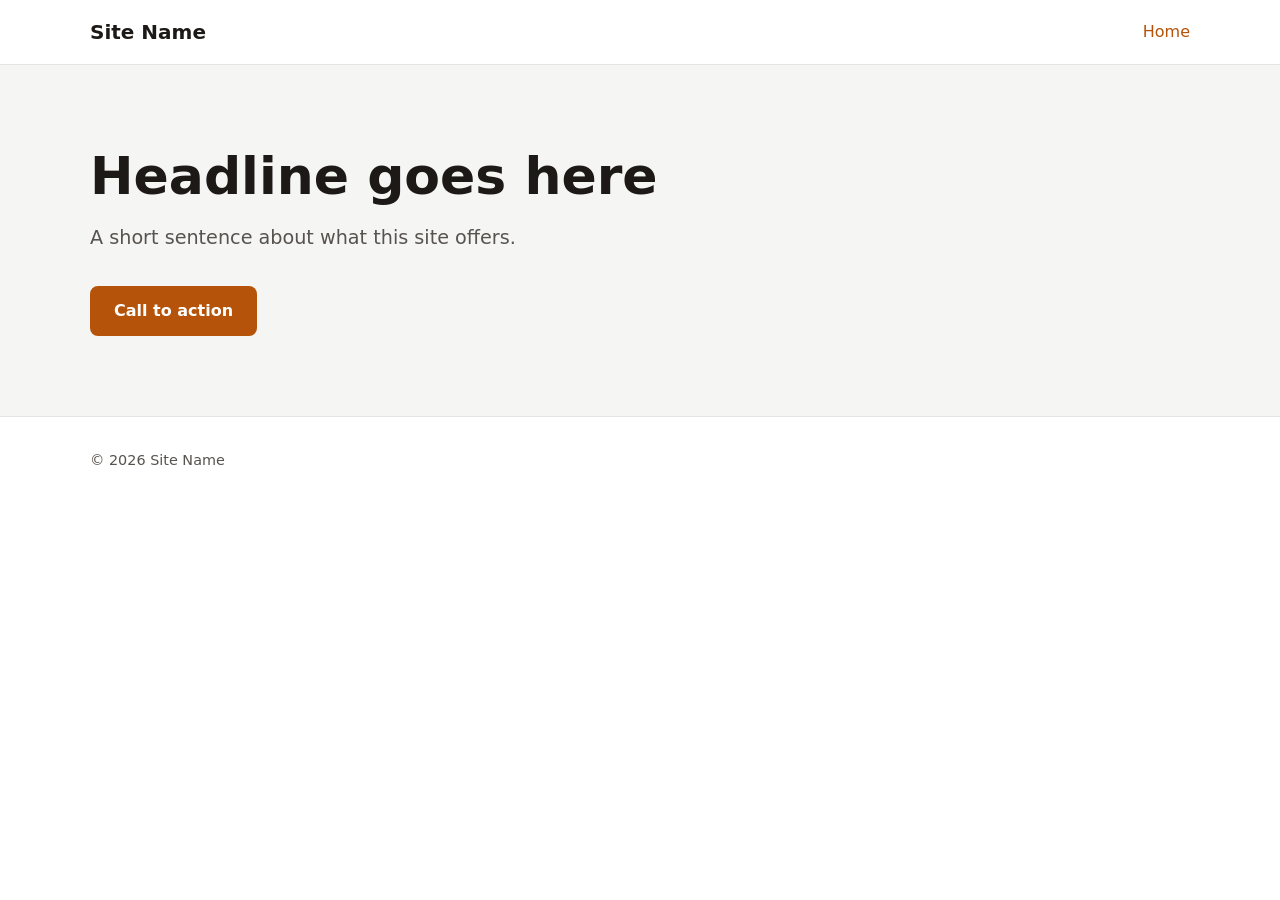
<file: sites/_template/index.html>
<!doctype html>
<html lang="en">
<head>
  <meta charset="utf-8">
  <meta name="viewport" content="width=device-width, initial-scale=1">
  <title>Site Name</title>
  <meta name="description" content="One-sentence description of this site.">
  <link rel="stylesheet" href="css/style.css">
</head>
<body>
  <header class="site-header">
    <div class="container">
      <a class="logo" href="index.html">Site Name</a>
      <button class="nav-toggle" aria-expanded="false" aria-controls="site-nav">Menu</button>
      <nav class="site-nav" id="site-nav">
        <ul>
          <li><a href="index.html" aria-current="page">Home</a></li>
        </ul>
      </nav>
    </div>
  </header>

  <main>
    <section class="hero">
      <div class="container">
        <h1>Headline goes here</h1>
        <p>A short sentence about what this site offers.</p>
        <a class="button" href="#">Call to action</a>
      </div>
    </section>
  </main>

  <footer class="site-footer">
    <div class="container">
      <p>&copy; <span data-year></span> Site Name</p>
    </div>
  </footer>

  <script src="js/main.js"></script>
</body>
</html>
</file>
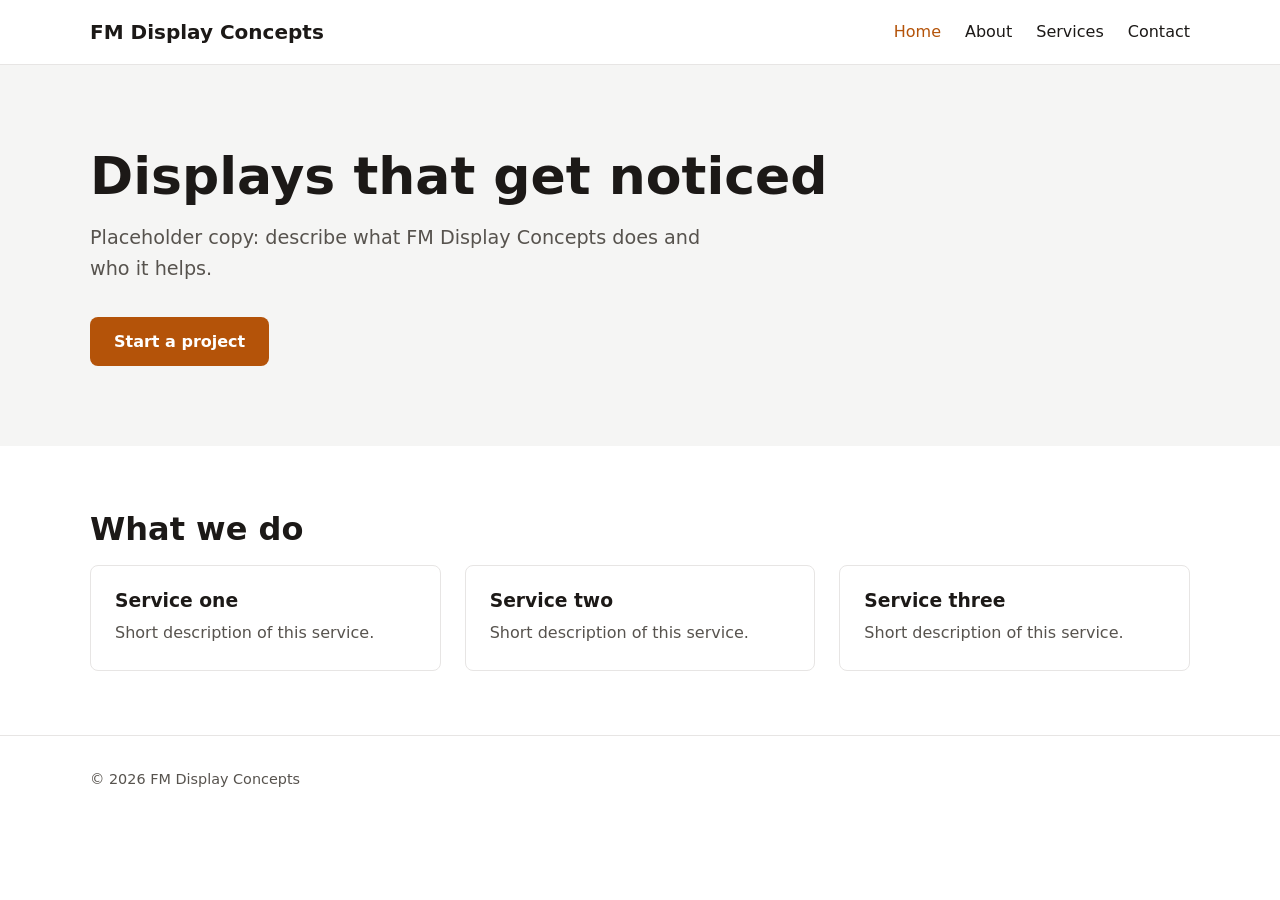
<file: sites/fmdisplayconcepts/index.html>
<!doctype html>
<html lang="en">
<head>
  <meta charset="utf-8">
  <meta name="viewport" content="width=device-width, initial-scale=1">
  <title>FM Display Concepts</title>
  <meta name="description" content="FM Display Concepts designs and builds custom displays.">
  <link rel="stylesheet" href="css/style.css">
</head>
<body>
  <header class="site-header">
    <div class="container">
      <a class="logo" href="index.html">FM Display Concepts</a>
      <button class="nav-toggle" aria-expanded="false" aria-controls="site-nav">Menu</button>
      <nav class="site-nav" id="site-nav">
        <ul>
          <li><a href="index.html" aria-current="page">Home</a></li>
          <li><a href="about.html">About</a></li>
          <li><a href="services.html">Services</a></li>
          <li><a href="contact.html">Contact</a></li>
        </ul>
      </nav>
    </div>
  </header>

  <main>
    <section class="hero">
      <div class="container">
        <h1>Displays that get noticed</h1>
        <p>Placeholder copy: describe what FM Display Concepts does and who it helps.</p>
        <a class="button" href="contact.html">Start a project</a>
      </div>
    </section>

    <section class="section">
      <div class="container">
        <h2>What we do</h2>
        <div class="grid">
          <div class="card">
            <h3>Service one</h3>
            <p>Short description of this service.</p>
          </div>
          <div class="card">
            <h3>Service two</h3>
            <p>Short description of this service.</p>
          </div>
          <div class="card">
            <h3>Service three</h3>
            <p>Short description of this service.</p>
          </div>
        </div>
      </div>
    </section>
  </main>

  <footer class="site-footer">
    <div class="container">
      <p>&copy; <span data-year></span> FM Display Concepts</p>
    </div>
  </footer>

  <script src="js/main.js"></script>
</body>
</html>
</file>
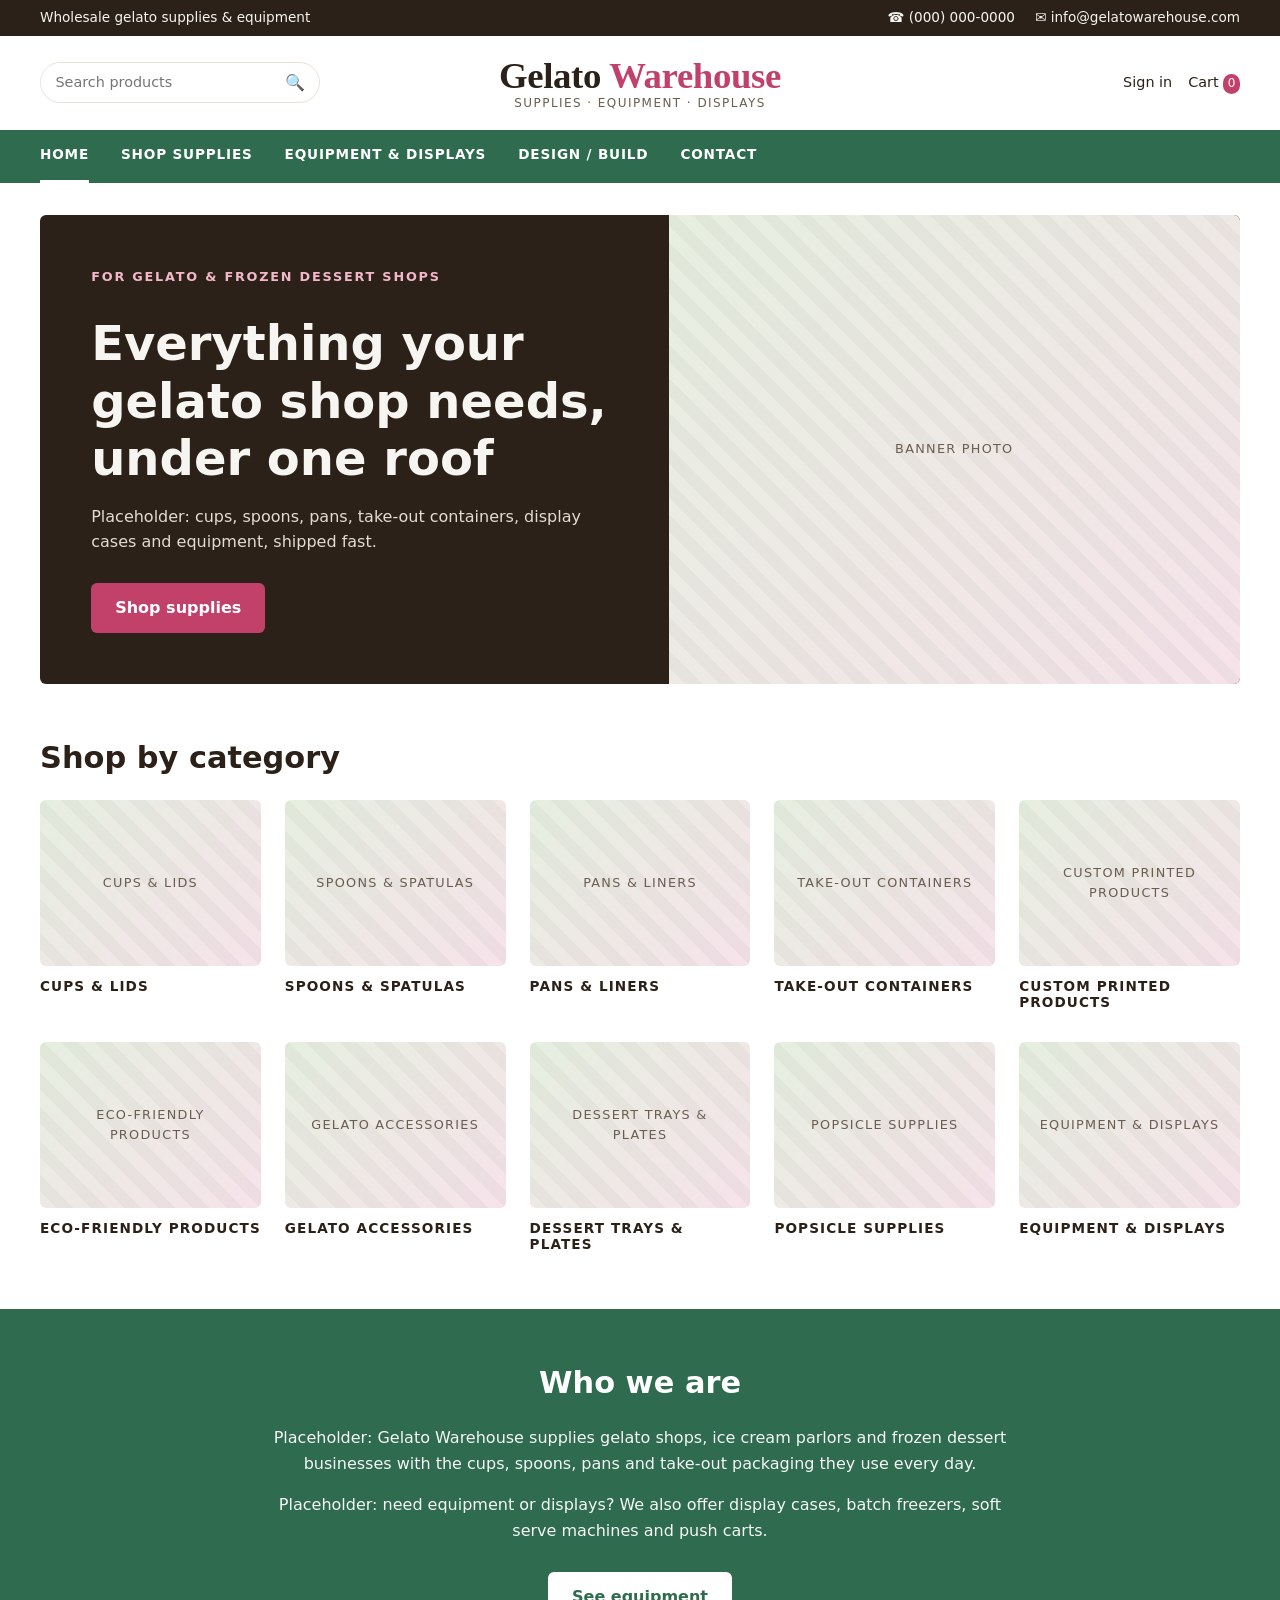
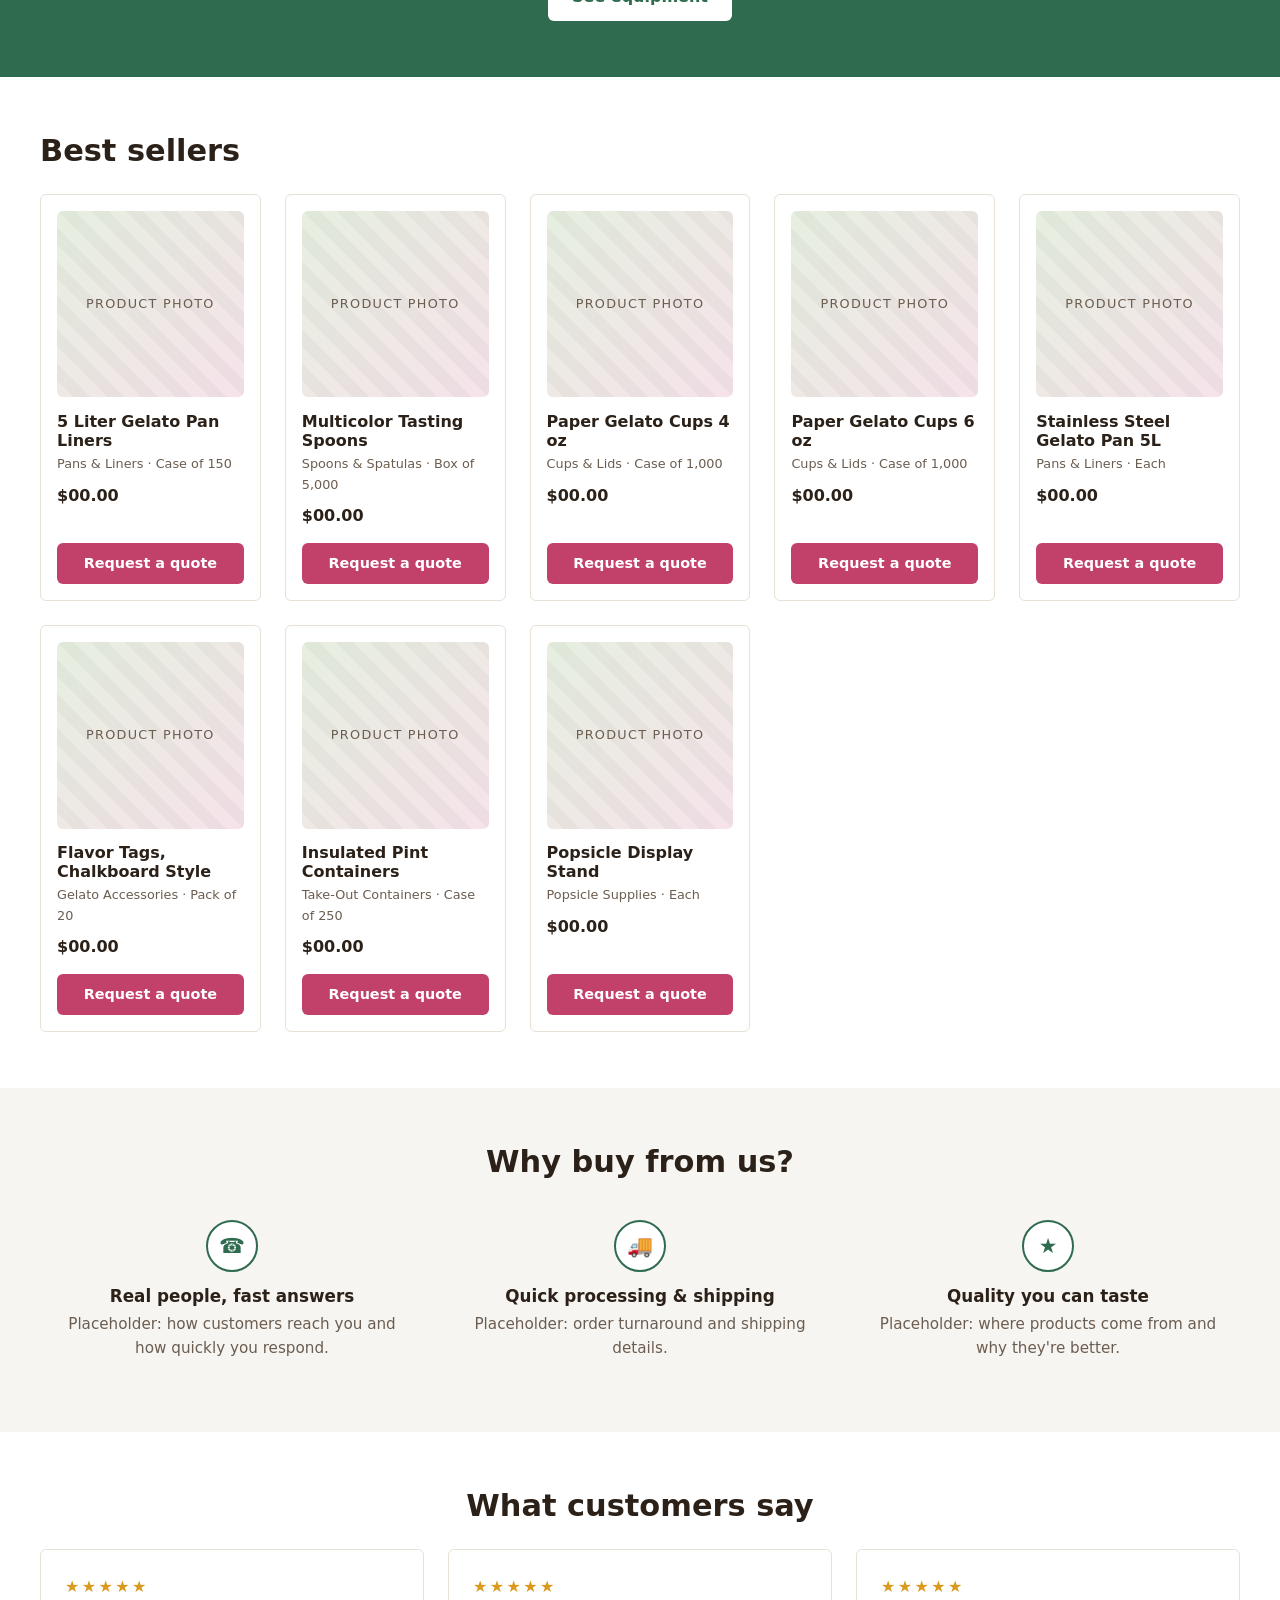
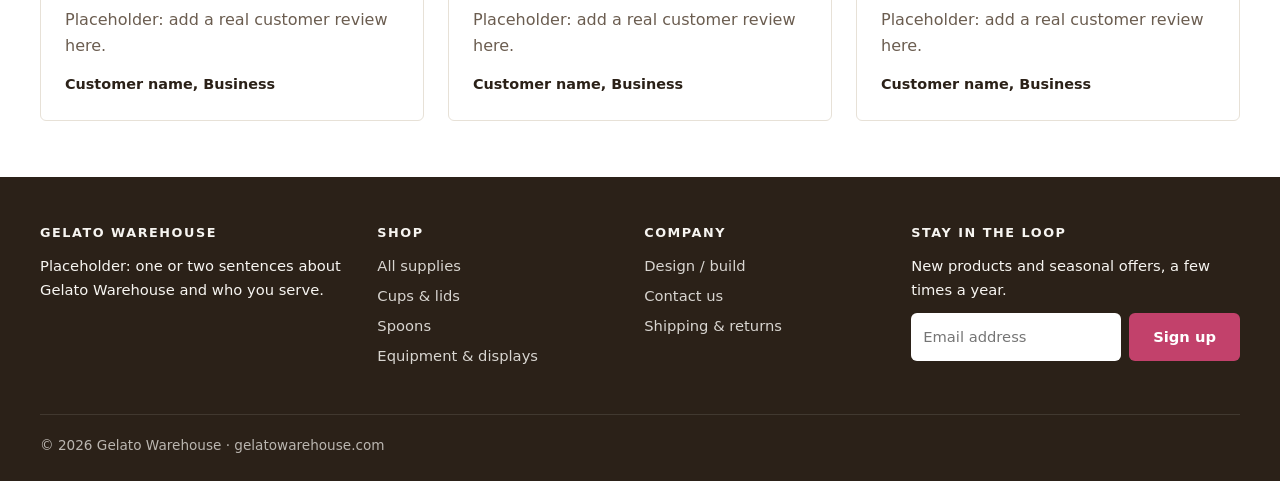
<file: sites/gelatowarehouse/index.html>
<!doctype html>
<html lang="en">
<head>
  <meta charset="utf-8">
  <meta name="viewport" content="width=device-width, initial-scale=1">
  <title>Gelato Warehouse | Gelato Supplies &amp; Equipment</title>
  <meta name="description" content="Gelato Warehouse supplies cups, spoons, pans, take-out containers, equipment and display cases for gelato and frozen dessert shops.">
  <link rel="stylesheet" href="css/style.css">
</head>
<body>
  <div class="topbar">
    <div class="container">
      <span class="hours">Wholesale gelato supplies &amp; equipment</span>
      <span class="contact-links">
        <a href="tel:0000000000">&#9742; (000) 000-0000</a>
        <a href="mailto:info@gelatowarehouse.com">&#9993; info@gelatowarehouse.com</a>
      </span>
    </div>
  </div>

  <header class="brand-row">
    <div class="container">
      <form class="search" role="search" action="shop.html">
        <input type="search" name="q" placeholder="Search products" aria-label="Search products">
        <button type="submit" aria-label="Search">&#128269;</button>
      </form>
      <a class="logo" href="index.html">
        <span class="logo-mark">Gelato <span>Warehouse</span></span>
        <span class="logo-tag">Supplies &middot; Equipment &middot; Displays</span>
      </a>
      <div class="account-links">
        <a href="contact.html">Sign in</a>
        <a href="contact.html">Cart <span class="cart-count">0</span></a>
      </div>
    </div>
  </header>

  <div class="main-nav-bar">
    <div class="container">
      <button class="nav-toggle" aria-expanded="false" aria-controls="site-nav">Menu</button>
      <nav class="site-nav" id="site-nav" aria-label="Main">
        <ul>
            <li><a href="index.html" aria-current="page">Home</a></li>
            <li><a href="shop.html">Shop Supplies</a></li>
            <li><a href="equipment.html">Equipment &amp; Displays</a></li>
            <li><a href="design-build.html">Design / Build</a></li>
            <li><a href="contact.html">Contact</a></li>
        </ul>
      </nav>
    </div>
  </div>

  <main>
    <div class="container">
      <section class="banner">
        <div class="banner-text">
          <p class="eyebrow">For gelato &amp; frozen dessert shops</p>
          <h1>Everything your gelato shop needs, under one roof</h1>
          <p>Placeholder: cups, spoons, pans, take-out containers, display cases and equipment, shipped fast.</p>
          <a class="button" href="shop.html">Shop supplies</a>
        </div>
        <div class="ph" role="img" aria-label="Banner photo photo placeholder">Banner photo</div>
      </section>
    </div>

    <section class="section">
      <div class="container">
        <h2>Shop by category</h2>
        <div class="category-grid">
          <a class="category" href="shop.html#cups-and-lids">
            <div class="ph" role="img" aria-label="Cups &amp; Lids photo placeholder">Cups &amp; Lids</div>
            <h3>Cups &amp; Lids</h3>
          </a>
          <a class="category" href="shop.html#spoons-and-spatulas">
            <div class="ph" role="img" aria-label="Spoons &amp; Spatulas photo placeholder">Spoons &amp; Spatulas</div>
            <h3>Spoons &amp; Spatulas</h3>
          </a>
          <a class="category" href="shop.html#pans-and-liners">
            <div class="ph" role="img" aria-label="Pans &amp; Liners photo placeholder">Pans &amp; Liners</div>
            <h3>Pans &amp; Liners</h3>
          </a>
          <a class="category" href="shop.html#take-out-containers">
            <div class="ph" role="img" aria-label="Take-Out Containers photo placeholder">Take-Out Containers</div>
            <h3>Take-Out Containers</h3>
          </a>
          <a class="category" href="shop.html#custom-printed-products">
            <div class="ph" role="img" aria-label="Custom Printed Products photo placeholder">Custom Printed Products</div>
            <h3>Custom Printed Products</h3>
          </a>
          <a class="category" href="shop.html#eco-friendly-products">
            <div class="ph" role="img" aria-label="Eco-Friendly Products photo placeholder">Eco-Friendly Products</div>
            <h3>Eco-Friendly Products</h3>
          </a>
          <a class="category" href="shop.html#gelato-accessories">
            <div class="ph" role="img" aria-label="Gelato Accessories photo placeholder">Gelato Accessories</div>
            <h3>Gelato Accessories</h3>
          </a>
          <a class="category" href="shop.html#dessert-trays-and-plates">
            <div class="ph" role="img" aria-label="Dessert Trays &amp; Plates photo placeholder">Dessert Trays &amp; Plates</div>
            <h3>Dessert Trays &amp; Plates</h3>
          </a>
          <a class="category" href="shop.html#popsicle-supplies">
            <div class="ph" role="img" aria-label="Popsicle Supplies photo placeholder">Popsicle Supplies</div>
            <h3>Popsicle Supplies</h3>
          </a>
          <a class="category" href="equipment.html">
            <div class="ph" role="img" aria-label="Equipment &amp; Displays photo placeholder">Equipment &amp; Displays</div>
            <h3>Equipment &amp; Displays</h3>
          </a>
        </div>
      </div>
    </section>

    <section class="section band">
      <div class="container">
        <h2>Who we are</h2>
        <p>Placeholder: Gelato Warehouse supplies gelato shops, ice cream parlors and frozen dessert businesses with the cups, spoons, pans and take-out packaging they use every day.</p>
        <p>Placeholder: need equipment or displays? We also offer display cases, batch freezers, soft serve machines and push carts.</p>
        <a class="button" href="equipment.html">See equipment</a>
      </div>
    </section>

    <section class="section">
      <div class="container">
        <h2>Best sellers</h2>
        <div class="product-grid">
          <div class="product">
            <div class="ph" role="img" aria-label="Product photo photo placeholder">Product photo</div>
            <h3>5 Liter Gelato Pan Liners</h3>
            <p class="meta">Pans &amp; Liners &middot; Case of 150</p>
            <p class="price">$00.00</p>
            <a class="button" href="contact.html">Request a quote</a>
          </div>
          <div class="product">
            <div class="ph" role="img" aria-label="Product photo photo placeholder">Product photo</div>
            <h3>Multicolor Tasting Spoons</h3>
            <p class="meta">Spoons &amp; Spatulas &middot; Box of 5,000</p>
            <p class="price">$00.00</p>
            <a class="button" href="contact.html">Request a quote</a>
          </div>
          <div class="product">
            <div class="ph" role="img" aria-label="Product photo photo placeholder">Product photo</div>
            <h3>Paper Gelato Cups 4 oz</h3>
            <p class="meta">Cups &amp; Lids &middot; Case of 1,000</p>
            <p class="price">$00.00</p>
            <a class="button" href="contact.html">Request a quote</a>
          </div>
          <div class="product">
            <div class="ph" role="img" aria-label="Product photo photo placeholder">Product photo</div>
            <h3>Paper Gelato Cups 6 oz</h3>
            <p class="meta">Cups &amp; Lids &middot; Case of 1,000</p>
            <p class="price">$00.00</p>
            <a class="button" href="contact.html">Request a quote</a>
          </div>
          <div class="product">
            <div class="ph" role="img" aria-label="Product photo photo placeholder">Product photo</div>
            <h3>Stainless Steel Gelato Pan 5L</h3>
            <p class="meta">Pans &amp; Liners &middot; Each</p>
            <p class="price">$00.00</p>
            <a class="button" href="contact.html">Request a quote</a>
          </div>
          <div class="product">
            <div class="ph" role="img" aria-label="Product photo photo placeholder">Product photo</div>
            <h3>Flavor Tags, Chalkboard Style</h3>
            <p class="meta">Gelato Accessories &middot; Pack of 20</p>
            <p class="price">$00.00</p>
            <a class="button" href="contact.html">Request a quote</a>
          </div>
          <div class="product">
            <div class="ph" role="img" aria-label="Product photo photo placeholder">Product photo</div>
            <h3>Insulated Pint Containers</h3>
            <p class="meta">Take-Out Containers &middot; Case of 250</p>
            <p class="price">$00.00</p>
            <a class="button" href="contact.html">Request a quote</a>
          </div>
          <div class="product">
            <div class="ph" role="img" aria-label="Product photo photo placeholder">Product photo</div>
            <h3>Popsicle Display Stand</h3>
            <p class="meta">Popsicle Supplies &middot; Each</p>
            <p class="price">$00.00</p>
            <a class="button" href="contact.html">Request a quote</a>
          </div>
        </div>
      </div>
    </section>

    <section class="section section-muted">
      <div class="container">
        <h2 class="center">Why buy from us?</h2>
        <div class="features">
          <div class="feature">
            <div class="icon" aria-hidden="true">&#9742;</div>
            <h3>Real people, fast answers</h3>
            <p>Placeholder: how customers reach you and how quickly you respond.</p>
          </div>
          <div class="feature">
            <div class="icon" aria-hidden="true">&#128666;</div>
            <h3>Quick processing &amp; shipping</h3>
            <p>Placeholder: order turnaround and shipping details.</p>
          </div>
          <div class="feature">
            <div class="icon" aria-hidden="true">&#9733;</div>
            <h3>Quality you can taste</h3>
            <p>Placeholder: where products come from and why they're better.</p>
          </div>
        </div>
      </div>
    </section>

    <section class="section">
      <div class="container">
        <h2 class="center">What customers say</h2>
        <div class="reviews">
          <figure class="review">
            <div class="stars" aria-label="5 out of 5 stars">&#9733;&#9733;&#9733;&#9733;&#9733;</div>
            <p>Placeholder: add a real customer review here.</p>
            <cite>Customer name, Business</cite>
          </figure>
          <figure class="review">
            <div class="stars" aria-label="5 out of 5 stars">&#9733;&#9733;&#9733;&#9733;&#9733;</div>
            <p>Placeholder: add a real customer review here.</p>
            <cite>Customer name, Business</cite>
          </figure>
          <figure class="review">
            <div class="stars" aria-label="5 out of 5 stars">&#9733;&#9733;&#9733;&#9733;&#9733;</div>
            <p>Placeholder: add a real customer review here.</p>
            <cite>Customer name, Business</cite>
          </figure>
        </div>
      </div>
    </section>
  </main>

  <footer class="site-footer">
    <div class="container">
      <div class="footer-grid">
        <div>
          <h4>Gelato Warehouse</h4>
          <p>Placeholder: one or two sentences about Gelato Warehouse and who you serve.</p>
        </div>
        <div>
          <h4>Shop</h4>
          <ul>
            <li><a href="shop.html">All supplies</a></li>
            <li><a href="shop.html#cups-and-lids">Cups &amp; lids</a></li>
            <li><a href="shop.html#spoons-and-spatulas">Spoons</a></li>
            <li><a href="equipment.html">Equipment &amp; displays</a></li>
          </ul>
        </div>
        <div>
          <h4>Company</h4>
          <ul>
            <li><a href="design-build.html">Design / build</a></li>
            <li><a href="contact.html">Contact us</a></li>
            <li><a href="contact.html">Shipping &amp; returns</a></li>
          </ul>
        </div>
        <div>
          <h4>Stay in the loop</h4>
          <p>New products and seasonal offers, a few times a year.</p>
          <!-- TODO: connect to an email service (e.g. Mailchimp) once chosen. -->
          <form class="newsletter" action="#" method="post">
            <input type="email" name="email" placeholder="Email address" aria-label="Email address" required>
            <button class="button" type="submit">Sign up</button>
          </form>
        </div>
      </div>
      <p class="footer-bottom">&copy; <span data-year></span> Gelato Warehouse &middot; gelatowarehouse.com</p>
    </div>
  </footer>

  <script src="js/main.js"></script>
</body>
</html>
</file>
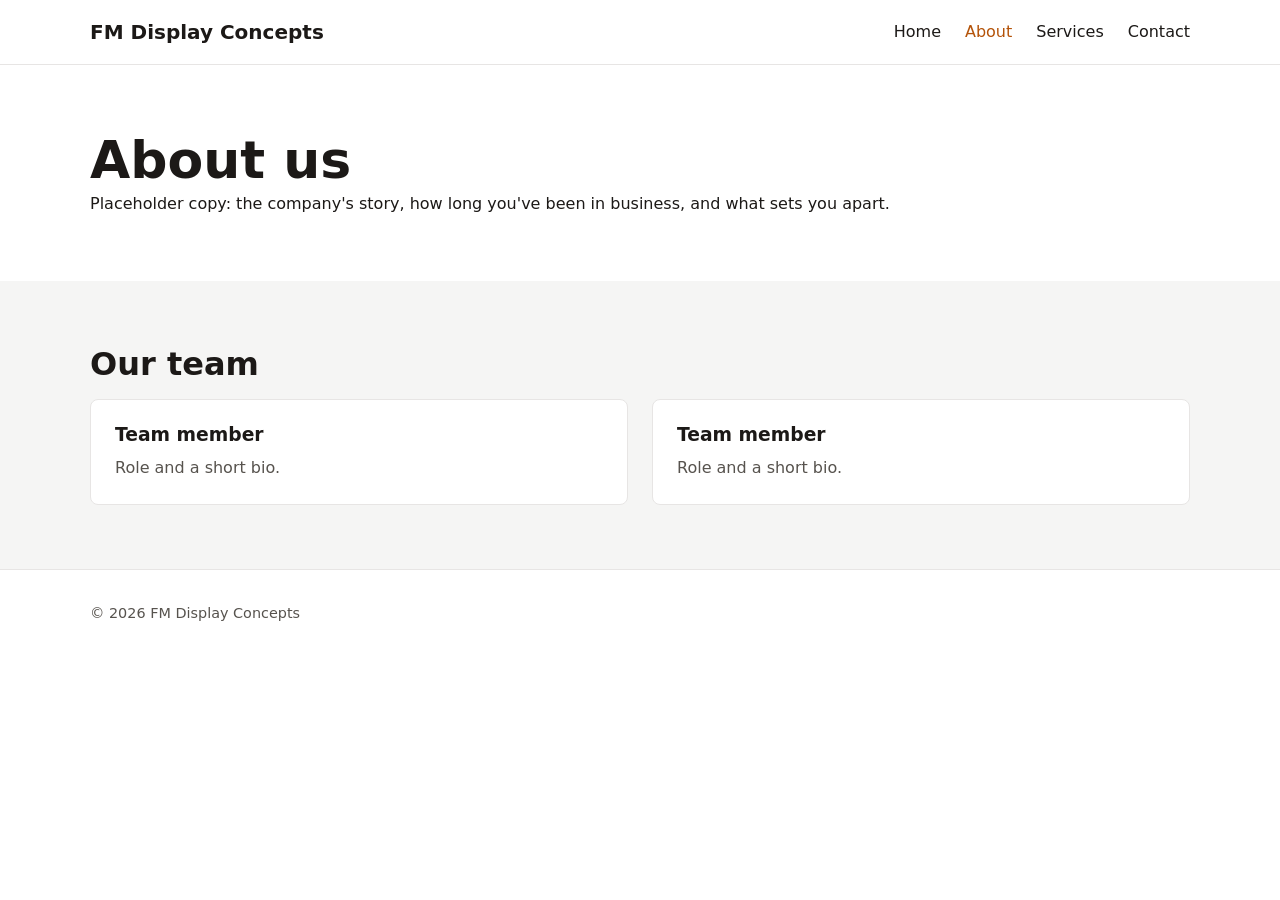
<file: sites/fmdisplayconcepts/about.html>
<!doctype html>
<html lang="en">
<head>
  <meta charset="utf-8">
  <meta name="viewport" content="width=device-width, initial-scale=1">
  <title>About | FM Display Concepts</title>
  <meta name="description" content="About FM Display Concepts.">
  <link rel="stylesheet" href="css/style.css">
</head>
<body>
  <header class="site-header">
    <div class="container">
      <a class="logo" href="index.html">FM Display Concepts</a>
      <button class="nav-toggle" aria-expanded="false" aria-controls="site-nav">Menu</button>
      <nav class="site-nav" id="site-nav">
        <ul>
          <li><a href="index.html">Home</a></li>
          <li><a href="about.html" aria-current="page">About</a></li>
          <li><a href="services.html">Services</a></li>
          <li><a href="contact.html">Contact</a></li>
        </ul>
      </nav>
    </div>
  </header>

  <main>
    <section class="section">
      <div class="container">
        <h1>About us</h1>
        <p>Placeholder copy: the company's story, how long you've been in business, and what sets you apart.</p>
      </div>
    </section>

    <section class="section section-muted">
      <div class="container">
        <h2>Our team</h2>
        <div class="grid">
          <div class="card">
            <h3>Team member</h3>
            <p>Role and a short bio.</p>
          </div>
          <div class="card">
            <h3>Team member</h3>
            <p>Role and a short bio.</p>
          </div>
        </div>
      </div>
    </section>
  </main>

  <footer class="site-footer">
    <div class="container">
      <p>&copy; <span data-year></span> FM Display Concepts</p>
    </div>
  </footer>

  <script src="js/main.js"></script>
</body>
</html>
</file>
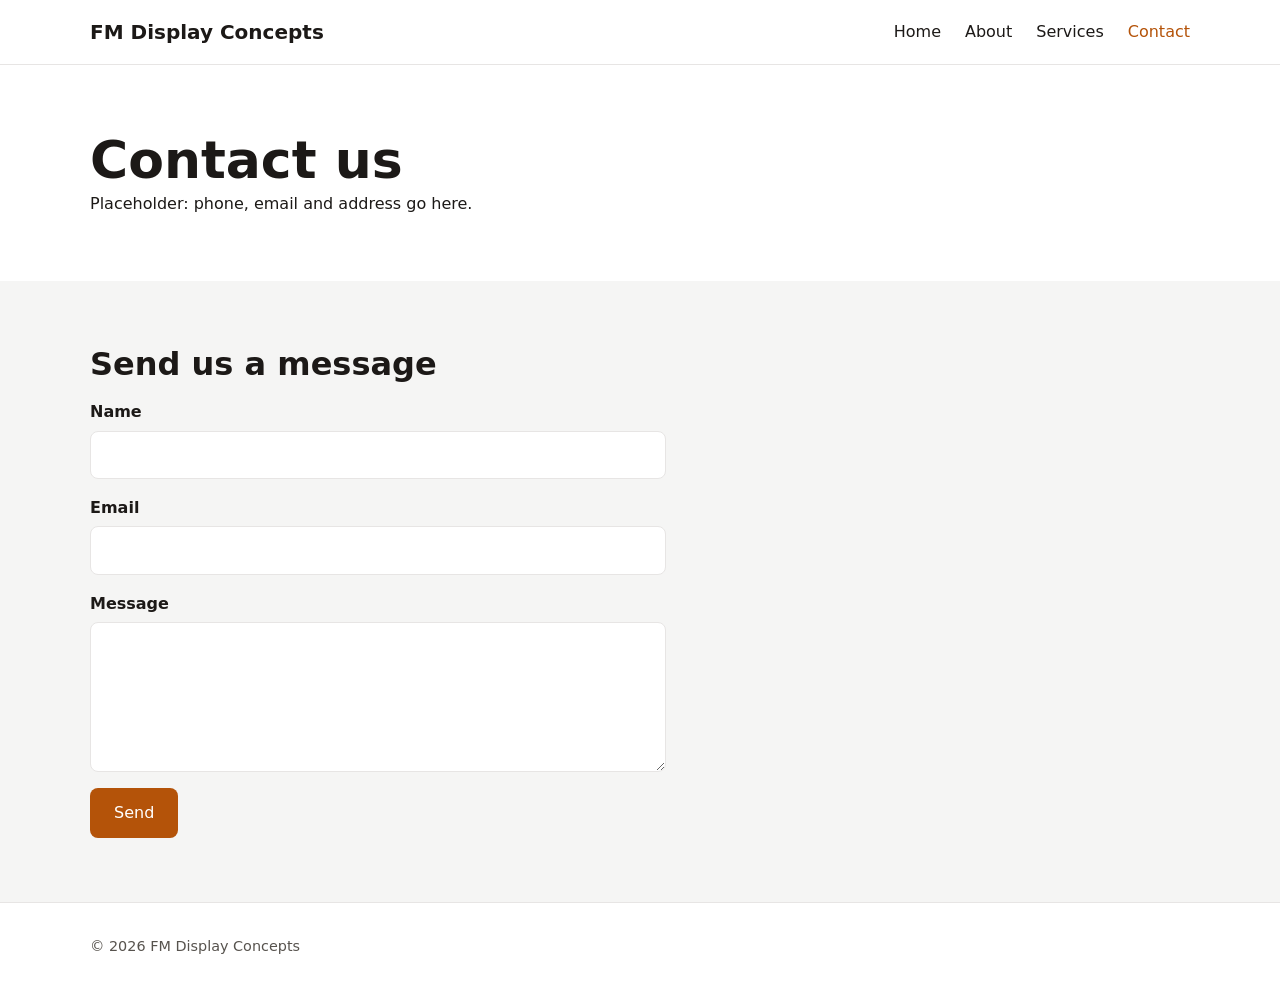
<file: sites/fmdisplayconcepts/contact.html>
<!doctype html>
<html lang="en">
<head>
  <meta charset="utf-8">
  <meta name="viewport" content="width=device-width, initial-scale=1">
  <title>Contact | FM Display Concepts</title>
  <meta name="description" content="Get in touch with FM Display Concepts.">
  <link rel="stylesheet" href="css/style.css">
</head>
<body>
  <header class="site-header">
    <div class="container">
      <a class="logo" href="index.html">FM Display Concepts</a>
      <button class="nav-toggle" aria-expanded="false" aria-controls="site-nav">Menu</button>
      <nav class="site-nav" id="site-nav">
        <ul>
          <li><a href="index.html">Home</a></li>
          <li><a href="about.html">About</a></li>
          <li><a href="services.html">Services</a></li>
          <li><a href="contact.html" aria-current="page">Contact</a></li>
        </ul>
      </nav>
    </div>
  </header>

  <main>
    <section class="section">
      <div class="container">
        <h1>Contact us</h1>
        <p>Placeholder: phone, email and address go here.</p>
      </div>
    </section>

    <section class="section section-muted">
      <div class="container">
        <h2>Send us a message</h2>
        <!-- TODO: point "action" at a form service (e.g. Formspree, Netlify Forms) once hosting is chosen. -->
        <form class="form" action="#" method="post">
          <label>Name <input type="text" name="name" required></label>
          <label>Email <input type="email" name="email" required></label>
          <label>Message <textarea name="message" rows="5" required></textarea></label>
          <button class="button" type="submit">Send</button>
        </form>
      </div>
    </section>
  </main>

  <footer class="site-footer">
    <div class="container">
      <p>&copy; <span data-year></span> FM Display Concepts</p>
    </div>
  </footer>

  <script src="js/main.js"></script>
</body>
</html>
</file>
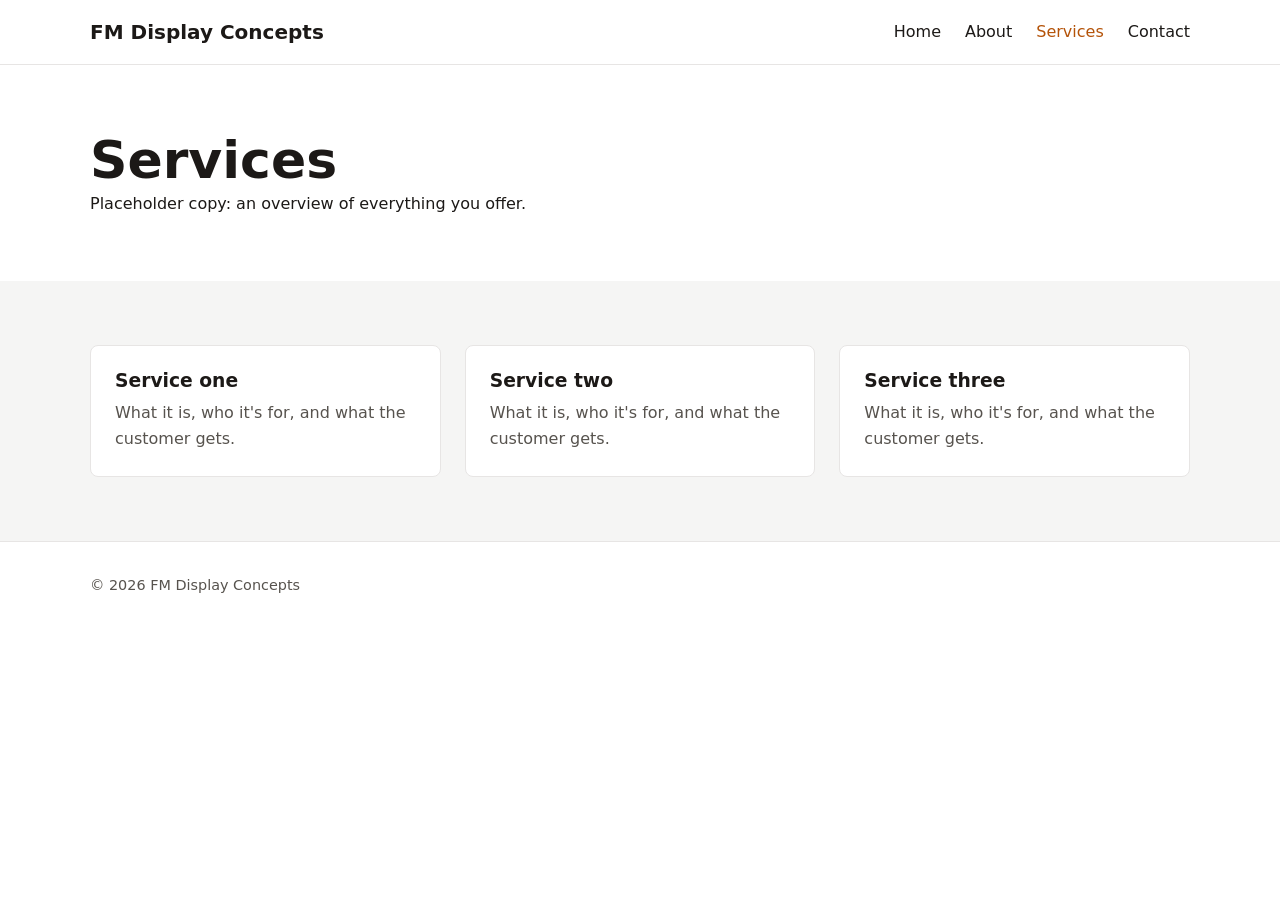
<file: sites/fmdisplayconcepts/services.html>
<!doctype html>
<html lang="en">
<head>
  <meta charset="utf-8">
  <meta name="viewport" content="width=device-width, initial-scale=1">
  <title>Services | FM Display Concepts</title>
  <meta name="description" content="Services offered by FM Display Concepts.">
  <link rel="stylesheet" href="css/style.css">
</head>
<body>
  <header class="site-header">
    <div class="container">
      <a class="logo" href="index.html">FM Display Concepts</a>
      <button class="nav-toggle" aria-expanded="false" aria-controls="site-nav">Menu</button>
      <nav class="site-nav" id="site-nav">
        <ul>
          <li><a href="index.html">Home</a></li>
          <li><a href="about.html">About</a></li>
          <li><a href="services.html" aria-current="page">Services</a></li>
          <li><a href="contact.html">Contact</a></li>
        </ul>
      </nav>
    </div>
  </header>

  <main>
    <section class="section">
      <div class="container">
        <h1>Services</h1>
        <p>Placeholder copy: an overview of everything you offer.</p>
      </div>
    </section>

    <section class="section section-muted">
      <div class="container">
        <div class="grid">
          <div class="card">
            <h3>Service one</h3>
            <p>What it is, who it's for, and what the customer gets.</p>
          </div>
          <div class="card">
            <h3>Service two</h3>
            <p>What it is, who it's for, and what the customer gets.</p>
          </div>
          <div class="card">
            <h3>Service three</h3>
            <p>What it is, who it's for, and what the customer gets.</p>
          </div>
        </div>
      </div>
    </section>
  </main>

  <footer class="site-footer">
    <div class="container">
      <p>&copy; <span data-year></span> FM Display Concepts</p>
    </div>
  </footer>

  <script src="js/main.js"></script>
</body>
</html>
</file>
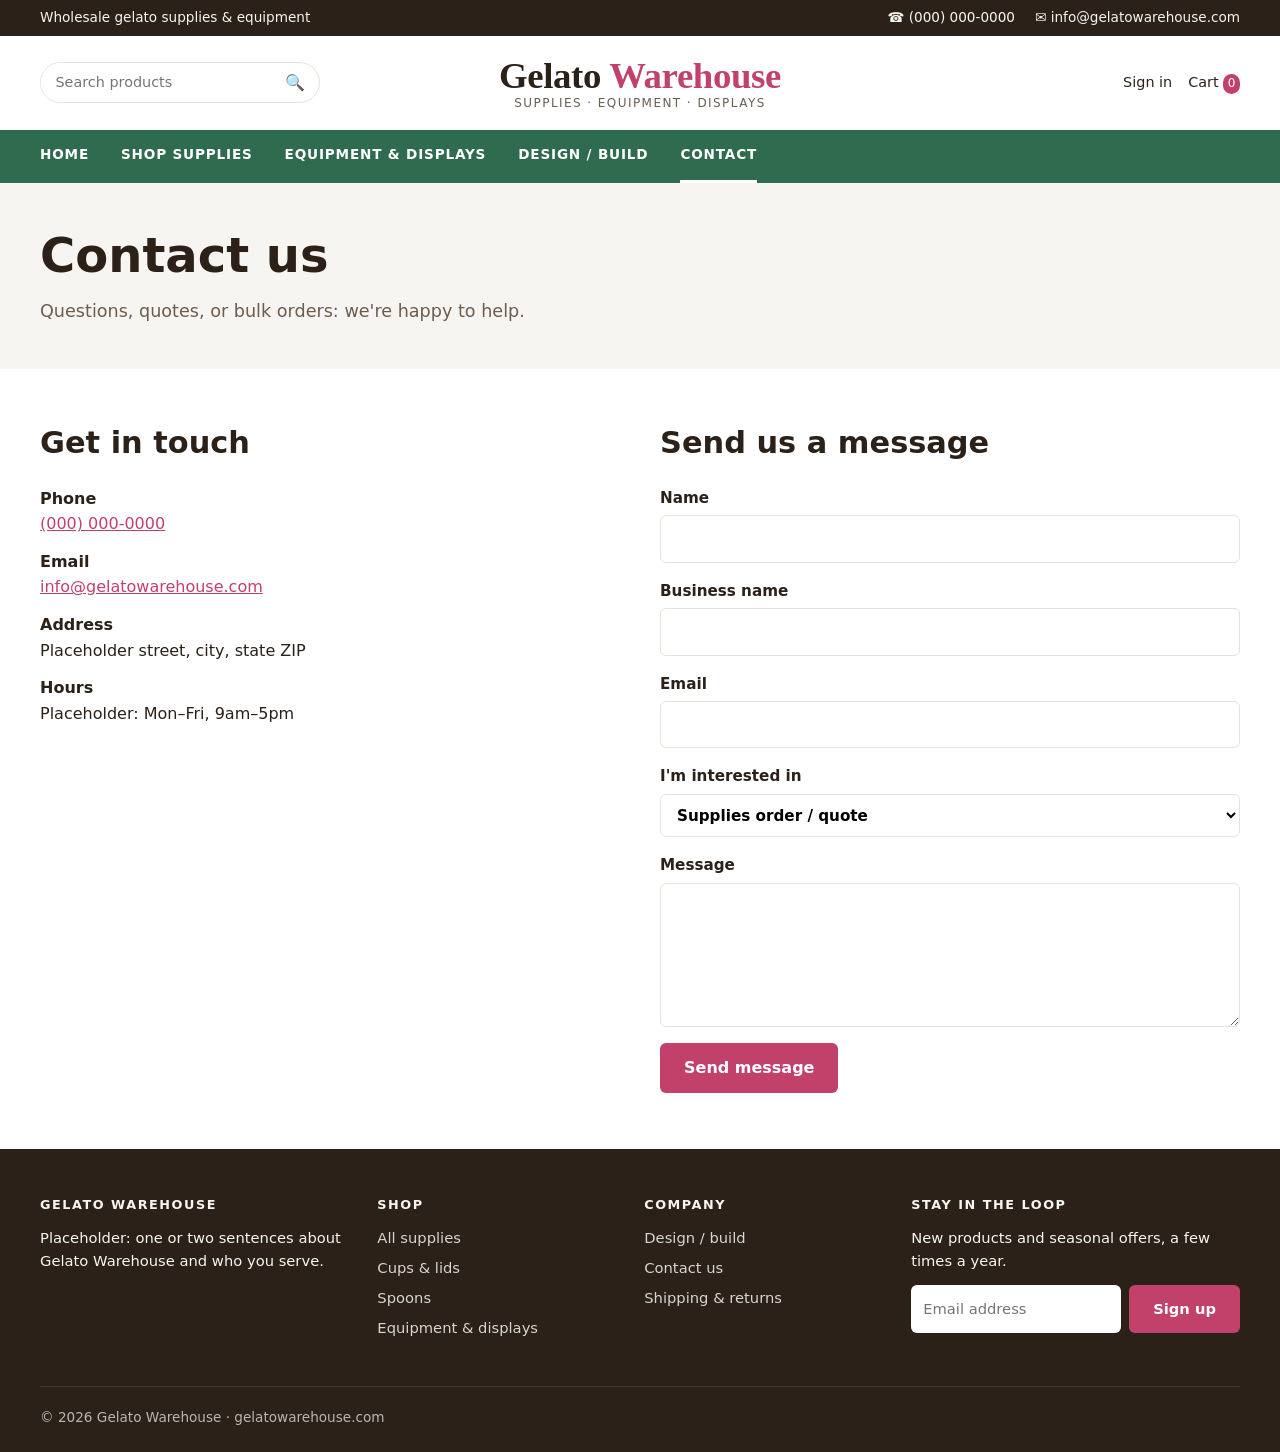
<file: sites/gelatowarehouse/contact.html>
<!doctype html>
<html lang="en">
<head>
  <meta charset="utf-8">
  <meta name="viewport" content="width=device-width, initial-scale=1">
  <title>Contact | Gelato Warehouse</title>
  <meta name="description" content="Contact Gelato Warehouse for orders, quotes and design/build projects.">
  <link rel="stylesheet" href="css/style.css">
</head>
<body>
  <div class="topbar">
    <div class="container">
      <span class="hours">Wholesale gelato supplies &amp; equipment</span>
      <span class="contact-links">
        <a href="tel:0000000000">&#9742; (000) 000-0000</a>
        <a href="mailto:info@gelatowarehouse.com">&#9993; info@gelatowarehouse.com</a>
      </span>
    </div>
  </div>

  <header class="brand-row">
    <div class="container">
      <form class="search" role="search" action="shop.html">
        <input type="search" name="q" placeholder="Search products" aria-label="Search products">
        <button type="submit" aria-label="Search">&#128269;</button>
      </form>
      <a class="logo" href="index.html">
        <span class="logo-mark">Gelato <span>Warehouse</span></span>
        <span class="logo-tag">Supplies &middot; Equipment &middot; Displays</span>
      </a>
      <div class="account-links">
        <a href="contact.html">Sign in</a>
        <a href="contact.html">Cart <span class="cart-count">0</span></a>
      </div>
    </div>
  </header>

  <div class="main-nav-bar">
    <div class="container">
      <button class="nav-toggle" aria-expanded="false" aria-controls="site-nav">Menu</button>
      <nav class="site-nav" id="site-nav" aria-label="Main">
        <ul>
            <li><a href="index.html">Home</a></li>
            <li><a href="shop.html">Shop Supplies</a></li>
            <li><a href="equipment.html">Equipment &amp; Displays</a></li>
            <li><a href="design-build.html">Design / Build</a></li>
            <li><a href="contact.html" aria-current="page">Contact</a></li>
        </ul>
      </nav>
    </div>
  </div>

  <main>
    <section class="page-header">
      <div class="container">
        <h1>Contact us</h1>
        <p class="lead">Questions, quotes, or bulk orders: we're happy to help.</p>
      </div>
    </section>

    <section class="section">
      <div class="container split top">
        <div class="contact-card">
          <h2>Get in touch</h2>
          <p><strong>Phone</strong> <a href="tel:0000000000">(000) 000-0000</a></p>
          <p><strong>Email</strong> <a href="mailto:info@gelatowarehouse.com">info@gelatowarehouse.com</a></p>
          <p><strong>Address</strong> Placeholder street, city, state ZIP</p>
          <p><strong>Hours</strong> Placeholder: Mon&ndash;Fri, 9am&ndash;5pm</p>
        </div>
        <div>
          <h2>Send us a message</h2>
          <!-- TODO: point "action" at a form service (e.g. Formspree) once chosen. -->
          <form class="form" action="#" method="post">
            <label>Name <input type="text" name="name" required></label>
            <label>Business name <input type="text" name="business"></label>
            <label>Email <input type="email" name="email" required></label>
            <label>I'm interested in
              <select name="topic">
                <option>Supplies order / quote</option>
                <option>Equipment &amp; displays</option>
                <option>Design / build project</option>
                <option>Something else</option>
              </select>
            </label>
            <label>Message <textarea name="message" rows="5" required></textarea></label>
            <button class="button" type="submit">Send message</button>
          </form>
        </div>
      </div>
    </section>
  </main>

  <footer class="site-footer">
    <div class="container">
      <div class="footer-grid">
        <div>
          <h4>Gelato Warehouse</h4>
          <p>Placeholder: one or two sentences about Gelato Warehouse and who you serve.</p>
        </div>
        <div>
          <h4>Shop</h4>
          <ul>
            <li><a href="shop.html">All supplies</a></li>
            <li><a href="shop.html#cups-and-lids">Cups &amp; lids</a></li>
            <li><a href="shop.html#spoons-and-spatulas">Spoons</a></li>
            <li><a href="equipment.html">Equipment &amp; displays</a></li>
          </ul>
        </div>
        <div>
          <h4>Company</h4>
          <ul>
            <li><a href="design-build.html">Design / build</a></li>
            <li><a href="contact.html">Contact us</a></li>
            <li><a href="contact.html">Shipping &amp; returns</a></li>
          </ul>
        </div>
        <div>
          <h4>Stay in the loop</h4>
          <p>New products and seasonal offers, a few times a year.</p>
          <!-- TODO: connect to an email service (e.g. Mailchimp) once chosen. -->
          <form class="newsletter" action="#" method="post">
            <input type="email" name="email" placeholder="Email address" aria-label="Email address" required>
            <button class="button" type="submit">Sign up</button>
          </form>
        </div>
      </div>
      <p class="footer-bottom">&copy; <span data-year></span> Gelato Warehouse &middot; gelatowarehouse.com</p>
    </div>
  </footer>

  <script src="js/main.js"></script>
</body>
</html>
</file>
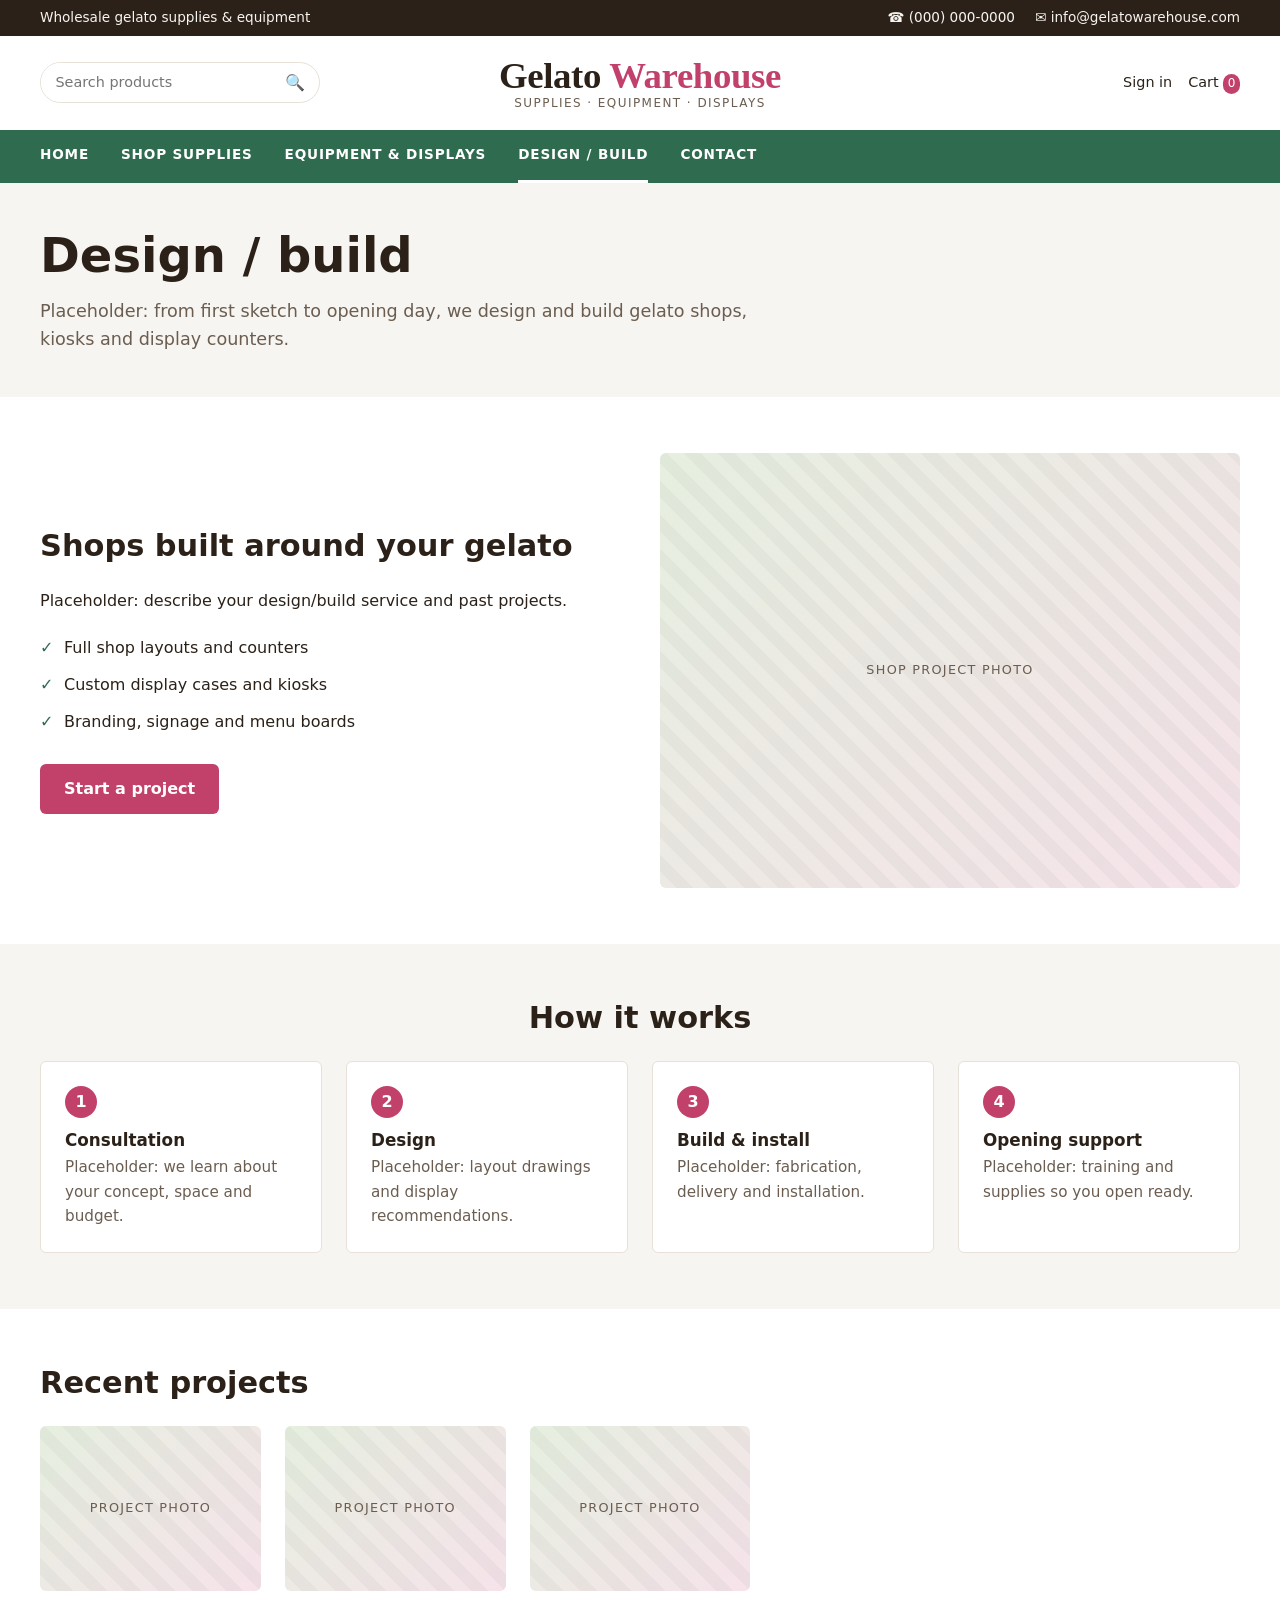
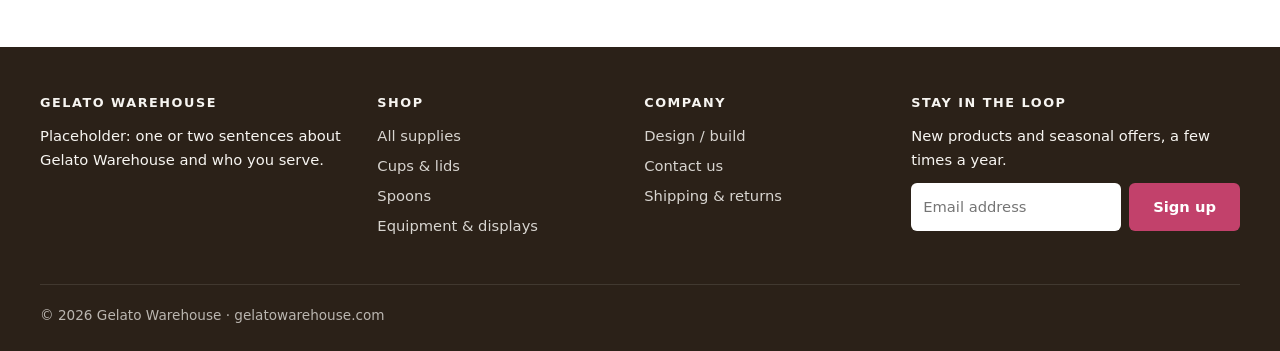
<file: sites/gelatowarehouse/design-build.html>
<!doctype html>
<html lang="en">
<head>
  <meta charset="utf-8">
  <meta name="viewport" content="width=device-width, initial-scale=1">
  <title>Design / Build | Gelato Warehouse</title>
  <meta name="description" content="Shop design, custom displays and build-out for gelato and dessert shops.">
  <link rel="stylesheet" href="css/style.css">
</head>
<body>
  <div class="topbar">
    <div class="container">
      <span class="hours">Wholesale gelato supplies &amp; equipment</span>
      <span class="contact-links">
        <a href="tel:0000000000">&#9742; (000) 000-0000</a>
        <a href="mailto:info@gelatowarehouse.com">&#9993; info@gelatowarehouse.com</a>
      </span>
    </div>
  </div>

  <header class="brand-row">
    <div class="container">
      <form class="search" role="search" action="shop.html">
        <input type="search" name="q" placeholder="Search products" aria-label="Search products">
        <button type="submit" aria-label="Search">&#128269;</button>
      </form>
      <a class="logo" href="index.html">
        <span class="logo-mark">Gelato <span>Warehouse</span></span>
        <span class="logo-tag">Supplies &middot; Equipment &middot; Displays</span>
      </a>
      <div class="account-links">
        <a href="contact.html">Sign in</a>
        <a href="contact.html">Cart <span class="cart-count">0</span></a>
      </div>
    </div>
  </header>

  <div class="main-nav-bar">
    <div class="container">
      <button class="nav-toggle" aria-expanded="false" aria-controls="site-nav">Menu</button>
      <nav class="site-nav" id="site-nav" aria-label="Main">
        <ul>
            <li><a href="index.html">Home</a></li>
            <li><a href="shop.html">Shop Supplies</a></li>
            <li><a href="equipment.html">Equipment &amp; Displays</a></li>
            <li><a href="design-build.html" aria-current="page">Design / Build</a></li>
            <li><a href="contact.html">Contact</a></li>
        </ul>
      </nav>
    </div>
  </div>

  <main>
    <section class="page-header">
      <div class="container">
        <h1>Design / build</h1>
        <p class="lead">Placeholder: from first sketch to opening day, we design and build gelato shops, kiosks and display counters.</p>
      </div>
    </section>

    <section class="section">
      <div class="container split">
        <div>
          <h2>Shops built around your gelato</h2>
          <p>Placeholder: describe your design/build service and past projects.</p>
          <ul>
            <li>Full shop layouts and counters</li>
            <li>Custom display cases and kiosks</li>
            <li>Branding, signage and menu boards</li>
          </ul>
          <a class="button" href="contact.html">Start a project</a>
        </div>
        <div class="ph" role="img" aria-label="Shop project photo photo placeholder">Shop project photo</div>
      </div>
    </section>

    <section class="section section-muted">
      <div class="container">
        <h2 class="center">How it works</h2>
        <div class="steps">
          <div class="step">
            <h3>Consultation</h3>
            <p>Placeholder: we learn about your concept, space and budget.</p>
          </div>
          <div class="step">
            <h3>Design</h3>
            <p>Placeholder: layout drawings and display recommendations.</p>
          </div>
          <div class="step">
            <h3>Build &amp; install</h3>
            <p>Placeholder: fabrication, delivery and installation.</p>
          </div>
          <div class="step">
            <h3>Opening support</h3>
            <p>Placeholder: training and supplies so you open ready.</p>
          </div>
        </div>
      </div>
    </section>

    <section class="section">
      <div class="container">
        <h2>Recent projects</h2>
        <div class="category-grid">
          <div><div class="ph" role="img" aria-label="Project photo photo placeholder">Project photo</div></div>
          <div><div class="ph" role="img" aria-label="Project photo photo placeholder">Project photo</div></div>
          <div><div class="ph" role="img" aria-label="Project photo photo placeholder">Project photo</div></div>
        </div>
      </div>
    </section>
  </main>

  <footer class="site-footer">
    <div class="container">
      <div class="footer-grid">
        <div>
          <h4>Gelato Warehouse</h4>
          <p>Placeholder: one or two sentences about Gelato Warehouse and who you serve.</p>
        </div>
        <div>
          <h4>Shop</h4>
          <ul>
            <li><a href="shop.html">All supplies</a></li>
            <li><a href="shop.html#cups-and-lids">Cups &amp; lids</a></li>
            <li><a href="shop.html#spoons-and-spatulas">Spoons</a></li>
            <li><a href="equipment.html">Equipment &amp; displays</a></li>
          </ul>
        </div>
        <div>
          <h4>Company</h4>
          <ul>
            <li><a href="design-build.html">Design / build</a></li>
            <li><a href="contact.html">Contact us</a></li>
            <li><a href="contact.html">Shipping &amp; returns</a></li>
          </ul>
        </div>
        <div>
          <h4>Stay in the loop</h4>
          <p>New products and seasonal offers, a few times a year.</p>
          <!-- TODO: connect to an email service (e.g. Mailchimp) once chosen. -->
          <form class="newsletter" action="#" method="post">
            <input type="email" name="email" placeholder="Email address" aria-label="Email address" required>
            <button class="button" type="submit">Sign up</button>
          </form>
        </div>
      </div>
      <p class="footer-bottom">&copy; <span data-year></span> Gelato Warehouse &middot; gelatowarehouse.com</p>
    </div>
  </footer>

  <script src="js/main.js"></script>
</body>
</html>
</file>
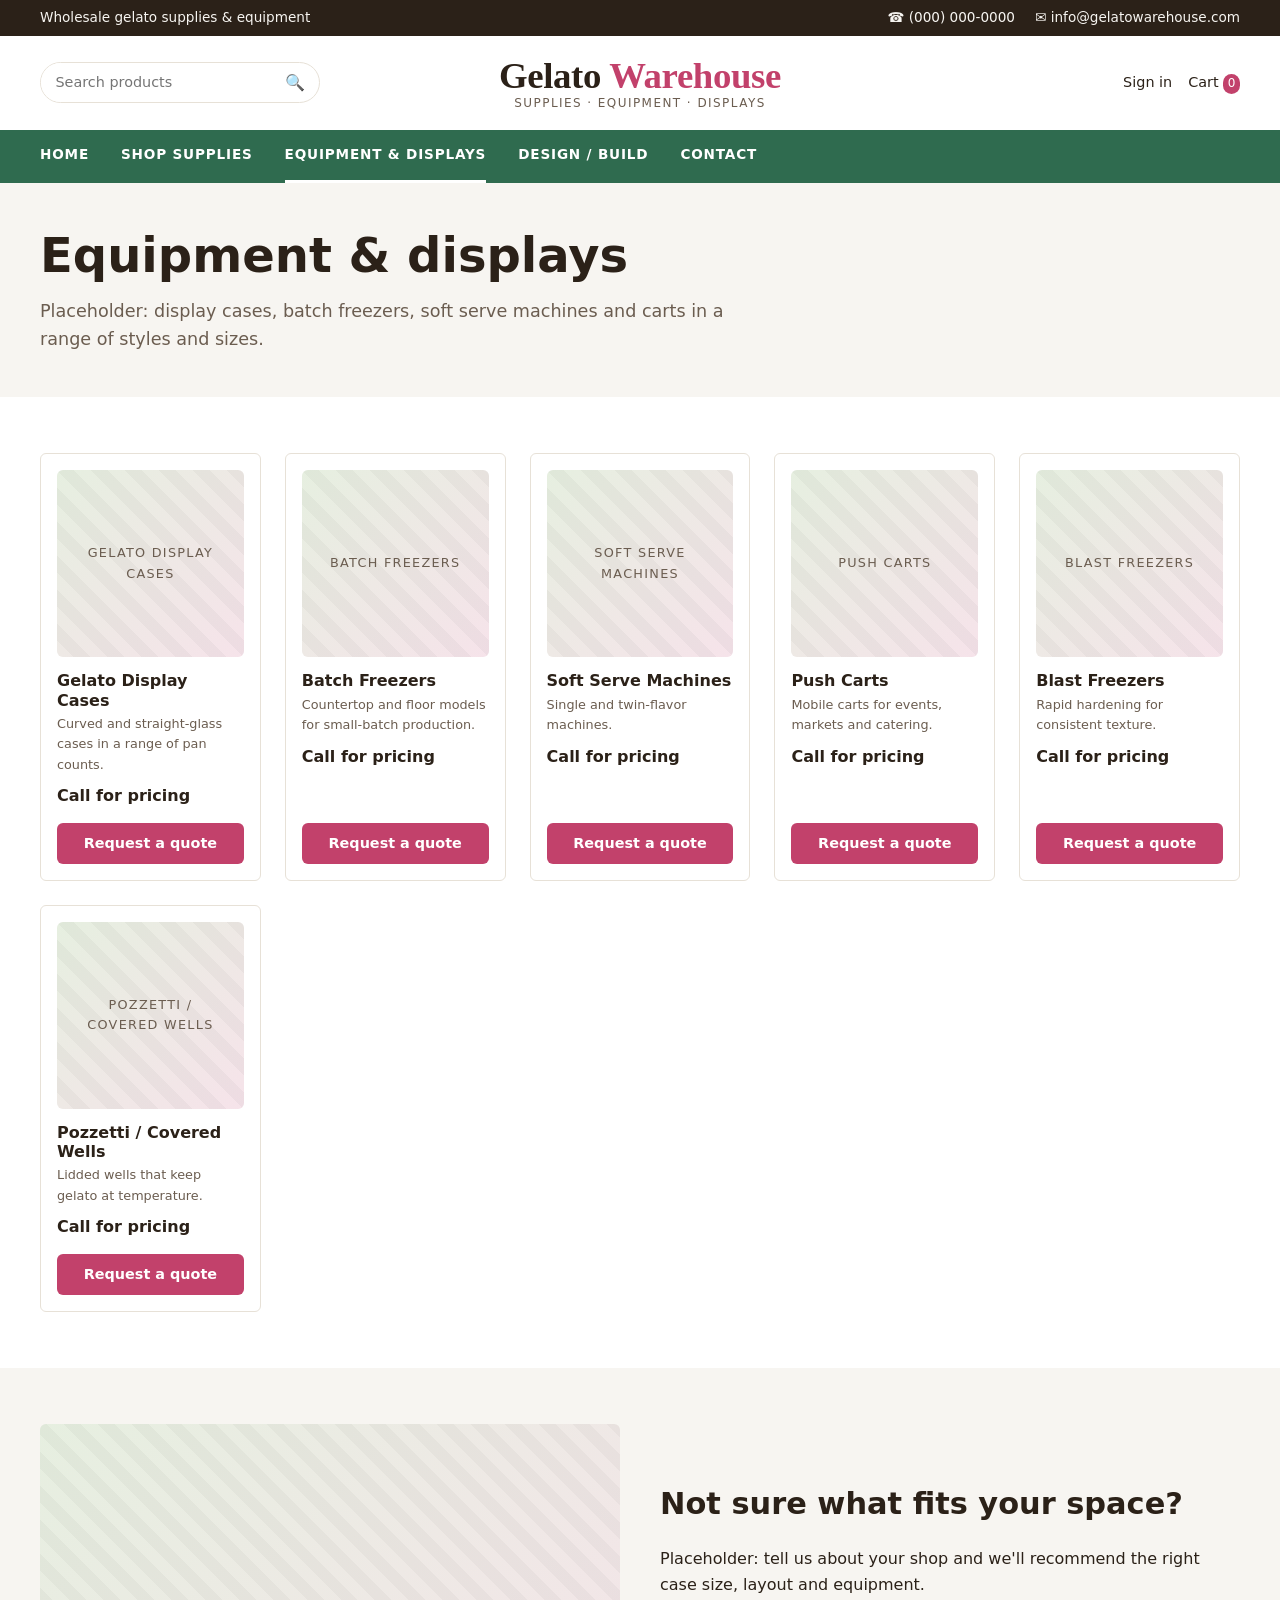
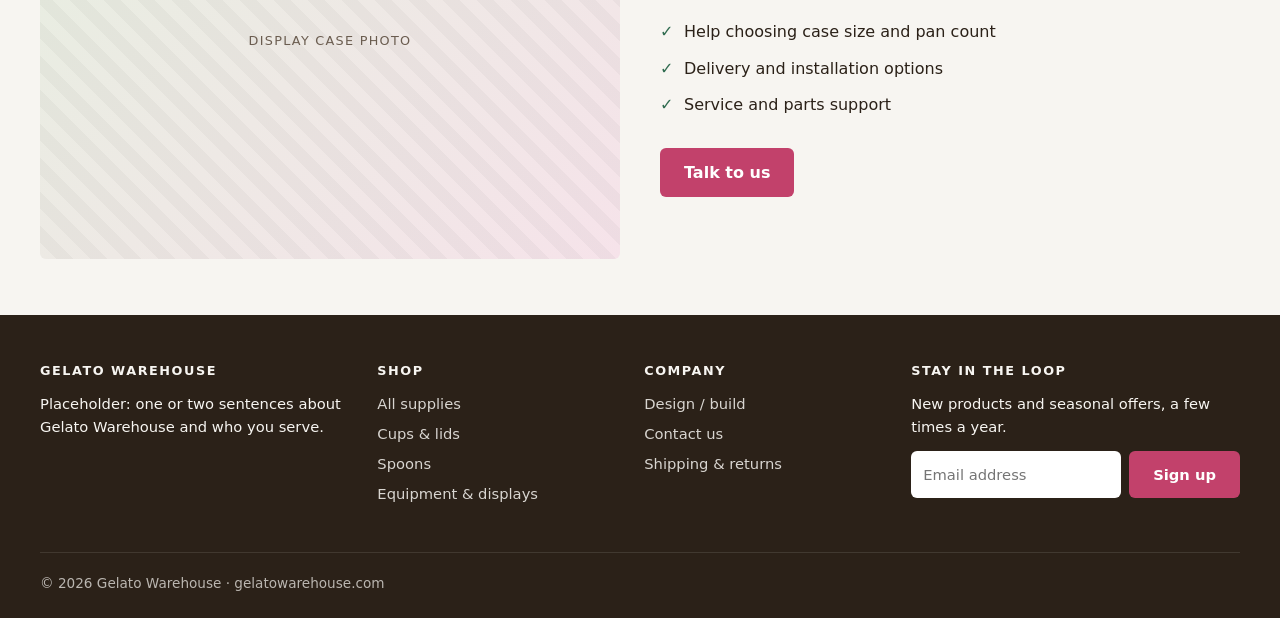
<file: sites/gelatowarehouse/equipment.html>
<!doctype html>
<html lang="en">
<head>
  <meta charset="utf-8">
  <meta name="viewport" content="width=device-width, initial-scale=1">
  <title>Equipment &amp; Displays | Gelato Warehouse</title>
  <meta name="description" content="Gelato display cases, batch freezers, soft serve machines and push carts.">
  <link rel="stylesheet" href="css/style.css">
</head>
<body>
  <div class="topbar">
    <div class="container">
      <span class="hours">Wholesale gelato supplies &amp; equipment</span>
      <span class="contact-links">
        <a href="tel:0000000000">&#9742; (000) 000-0000</a>
        <a href="mailto:info@gelatowarehouse.com">&#9993; info@gelatowarehouse.com</a>
      </span>
    </div>
  </div>

  <header class="brand-row">
    <div class="container">
      <form class="search" role="search" action="shop.html">
        <input type="search" name="q" placeholder="Search products" aria-label="Search products">
        <button type="submit" aria-label="Search">&#128269;</button>
      </form>
      <a class="logo" href="index.html">
        <span class="logo-mark">Gelato <span>Warehouse</span></span>
        <span class="logo-tag">Supplies &middot; Equipment &middot; Displays</span>
      </a>
      <div class="account-links">
        <a href="contact.html">Sign in</a>
        <a href="contact.html">Cart <span class="cart-count">0</span></a>
      </div>
    </div>
  </header>

  <div class="main-nav-bar">
    <div class="container">
      <button class="nav-toggle" aria-expanded="false" aria-controls="site-nav">Menu</button>
      <nav class="site-nav" id="site-nav" aria-label="Main">
        <ul>
            <li><a href="index.html">Home</a></li>
            <li><a href="shop.html">Shop Supplies</a></li>
            <li><a href="equipment.html" aria-current="page">Equipment &amp; Displays</a></li>
            <li><a href="design-build.html">Design / Build</a></li>
            <li><a href="contact.html">Contact</a></li>
        </ul>
      </nav>
    </div>
  </div>

  <main>
    <section class="page-header">
      <div class="container">
        <h1>Equipment &amp; displays</h1>
        <p class="lead">Placeholder: display cases, batch freezers, soft serve machines and carts in a range of styles and sizes.</p>
      </div>
    </section>

    <section class="section">
      <div class="container">
        <div class="product-grid">
          <div class="product">
            <div class="ph" role="img" aria-label="Gelato Display Cases photo placeholder">Gelato Display Cases</div>
            <h3>Gelato Display Cases</h3>
            <p class="meta">Curved and straight-glass cases in a range of pan counts.</p>
            <p class="price">Call for pricing</p>
            <a class="button" href="contact.html">Request a quote</a>
          </div>
          <div class="product">
            <div class="ph" role="img" aria-label="Batch Freezers photo placeholder">Batch Freezers</div>
            <h3>Batch Freezers</h3>
            <p class="meta">Countertop and floor models for small-batch production.</p>
            <p class="price">Call for pricing</p>
            <a class="button" href="contact.html">Request a quote</a>
          </div>
          <div class="product">
            <div class="ph" role="img" aria-label="Soft Serve Machines photo placeholder">Soft Serve Machines</div>
            <h3>Soft Serve Machines</h3>
            <p class="meta">Single and twin-flavor machines.</p>
            <p class="price">Call for pricing</p>
            <a class="button" href="contact.html">Request a quote</a>
          </div>
          <div class="product">
            <div class="ph" role="img" aria-label="Push Carts photo placeholder">Push Carts</div>
            <h3>Push Carts</h3>
            <p class="meta">Mobile carts for events, markets and catering.</p>
            <p class="price">Call for pricing</p>
            <a class="button" href="contact.html">Request a quote</a>
          </div>
          <div class="product">
            <div class="ph" role="img" aria-label="Blast Freezers photo placeholder">Blast Freezers</div>
            <h3>Blast Freezers</h3>
            <p class="meta">Rapid hardening for consistent texture.</p>
            <p class="price">Call for pricing</p>
            <a class="button" href="contact.html">Request a quote</a>
          </div>
          <div class="product">
            <div class="ph" role="img" aria-label="Pozzetti / Covered Wells photo placeholder">Pozzetti / Covered Wells</div>
            <h3>Pozzetti / Covered Wells</h3>
            <p class="meta">Lidded wells that keep gelato at temperature.</p>
            <p class="price">Call for pricing</p>
            <a class="button" href="contact.html">Request a quote</a>
          </div>
        </div>
      </div>
    </section>

    <section class="section section-muted">
      <div class="container split">
        <div class="ph" role="img" aria-label="Display case photo photo placeholder">Display case photo</div>
        <div>
          <h2>Not sure what fits your space?</h2>
          <p>Placeholder: tell us about your shop and we'll recommend the right case size, layout and equipment.</p>
          <ul>
            <li>Help choosing case size and pan count</li>
            <li>Delivery and installation options</li>
            <li>Service and parts support</li>
          </ul>
          <a class="button" href="contact.html">Talk to us</a>
        </div>
      </div>
    </section>
  </main>

  <footer class="site-footer">
    <div class="container">
      <div class="footer-grid">
        <div>
          <h4>Gelato Warehouse</h4>
          <p>Placeholder: one or two sentences about Gelato Warehouse and who you serve.</p>
        </div>
        <div>
          <h4>Shop</h4>
          <ul>
            <li><a href="shop.html">All supplies</a></li>
            <li><a href="shop.html#cups-and-lids">Cups &amp; lids</a></li>
            <li><a href="shop.html#spoons-and-spatulas">Spoons</a></li>
            <li><a href="equipment.html">Equipment &amp; displays</a></li>
          </ul>
        </div>
        <div>
          <h4>Company</h4>
          <ul>
            <li><a href="design-build.html">Design / build</a></li>
            <li><a href="contact.html">Contact us</a></li>
            <li><a href="contact.html">Shipping &amp; returns</a></li>
          </ul>
        </div>
        <div>
          <h4>Stay in the loop</h4>
          <p>New products and seasonal offers, a few times a year.</p>
          <!-- TODO: connect to an email service (e.g. Mailchimp) once chosen. -->
          <form class="newsletter" action="#" method="post">
            <input type="email" name="email" placeholder="Email address" aria-label="Email address" required>
            <button class="button" type="submit">Sign up</button>
          </form>
        </div>
      </div>
      <p class="footer-bottom">&copy; <span data-year></span> Gelato Warehouse &middot; gelatowarehouse.com</p>
    </div>
  </footer>

  <script src="js/main.js"></script>
</body>
</html>
</file>
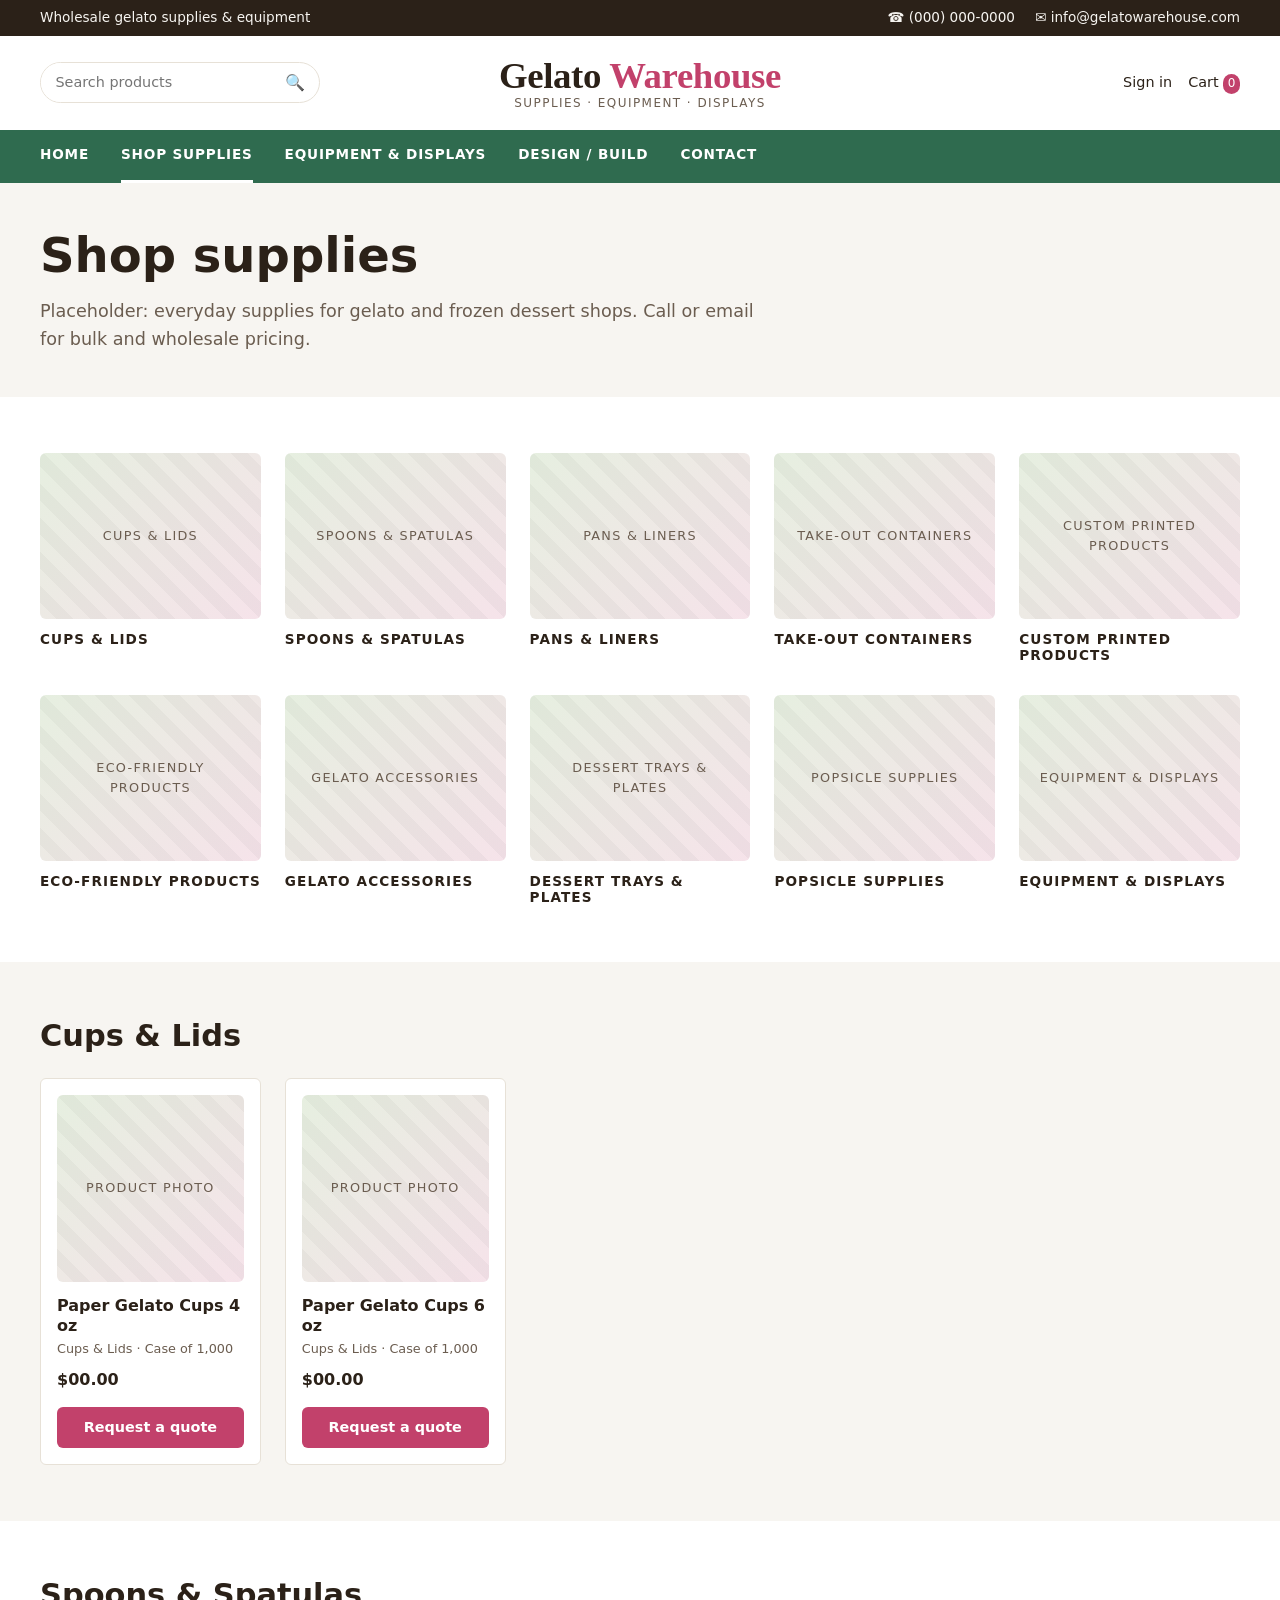
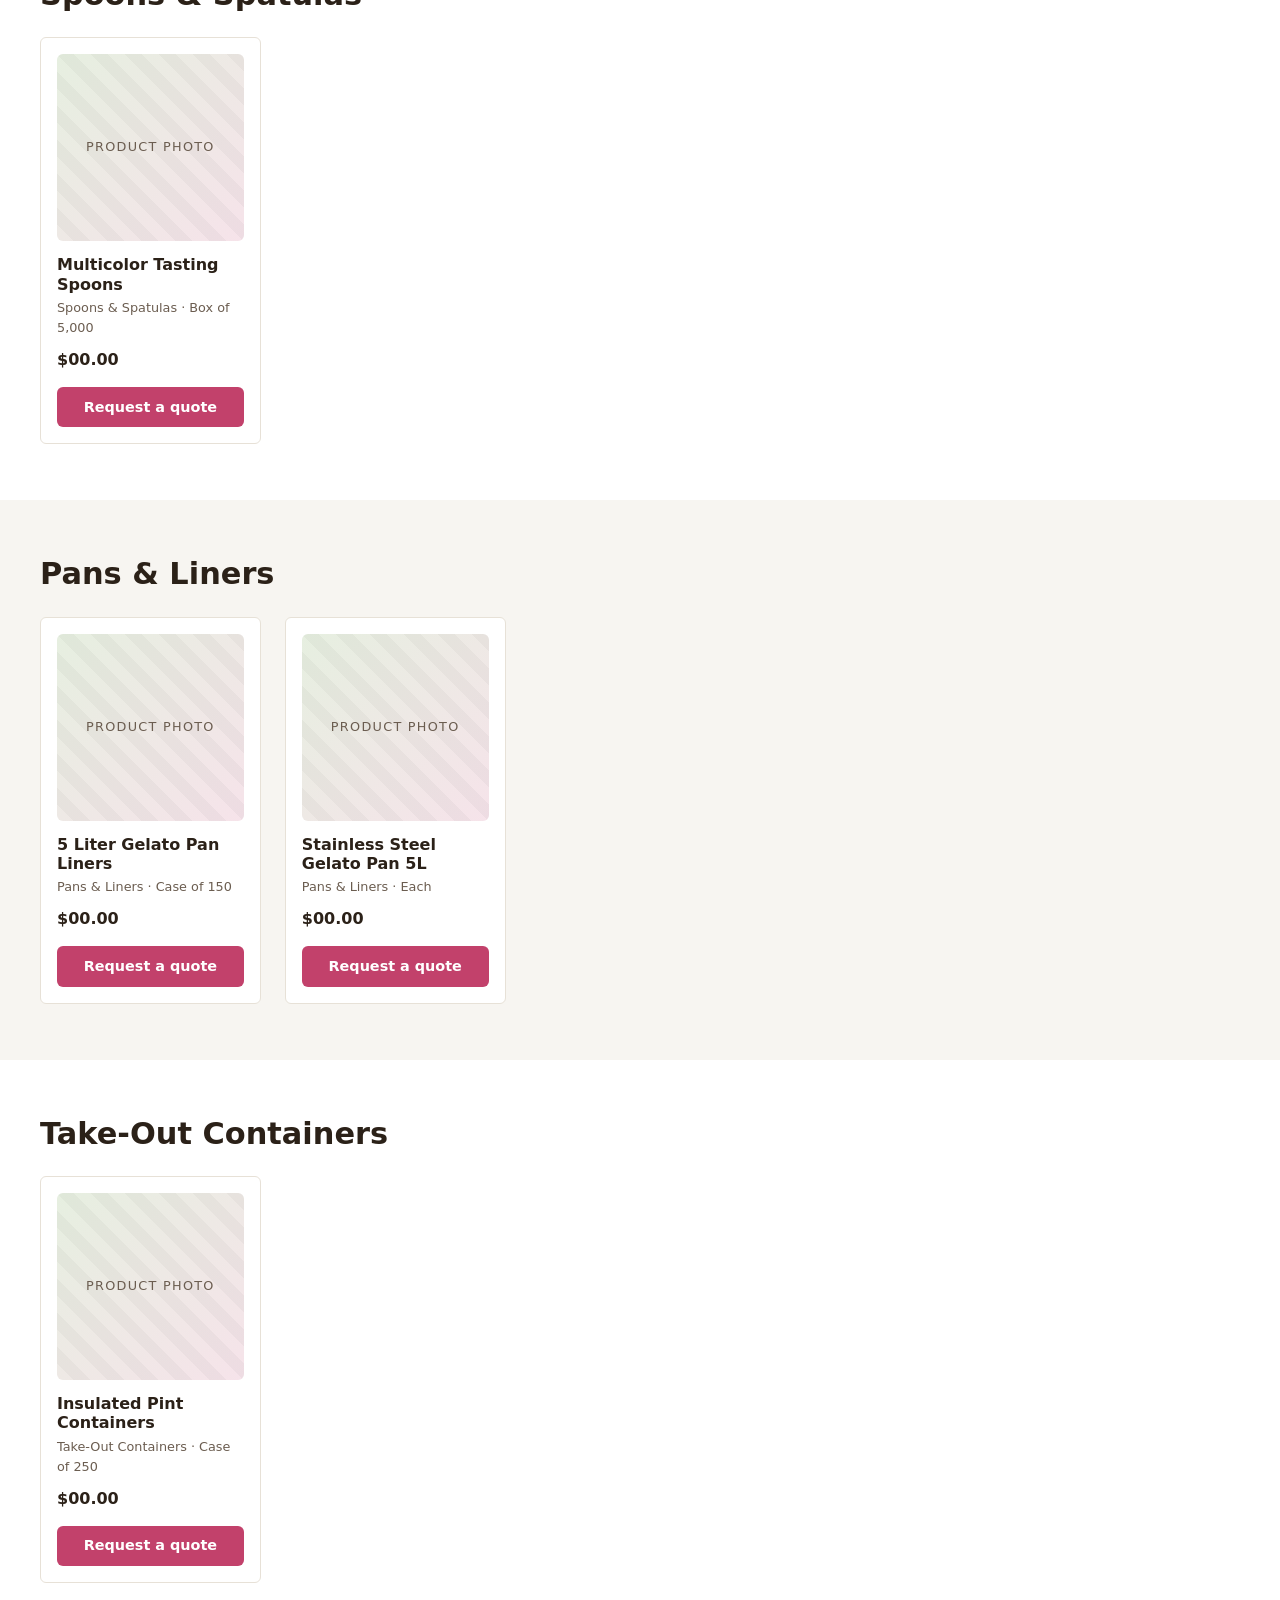
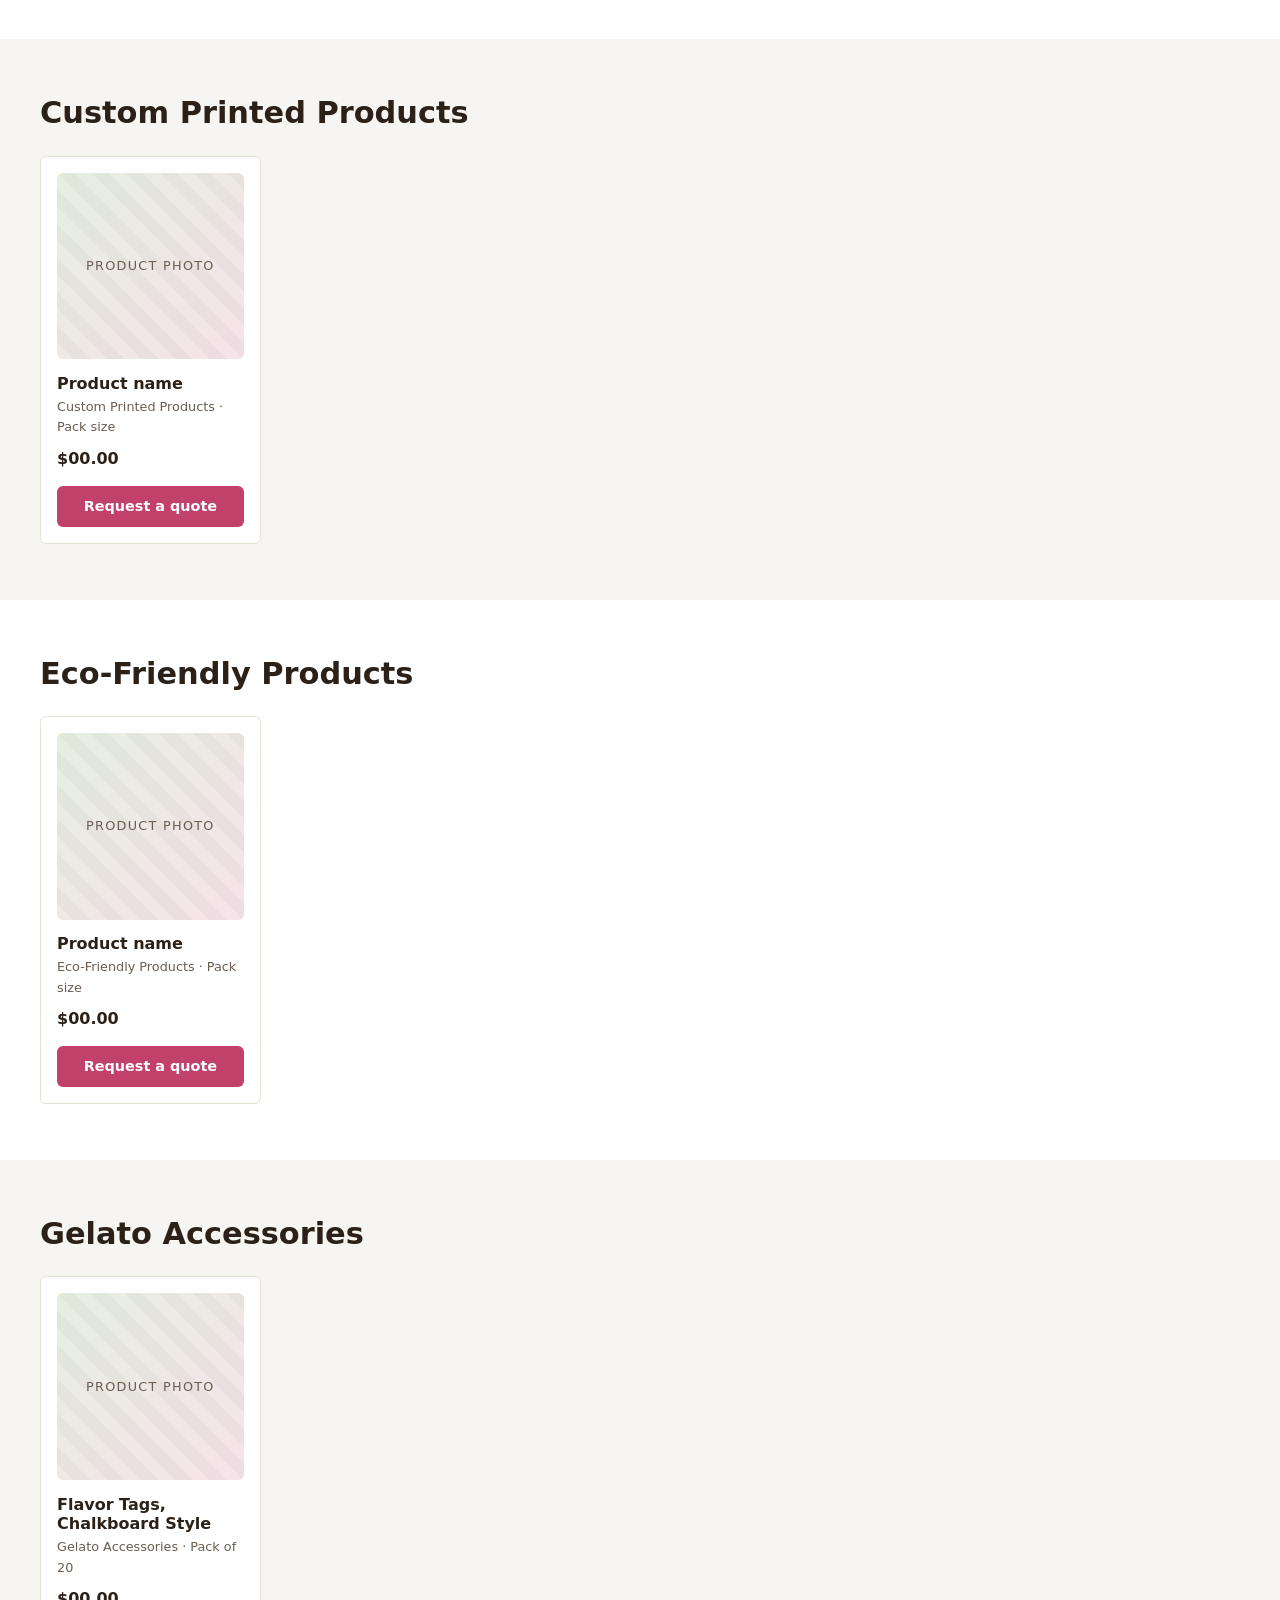
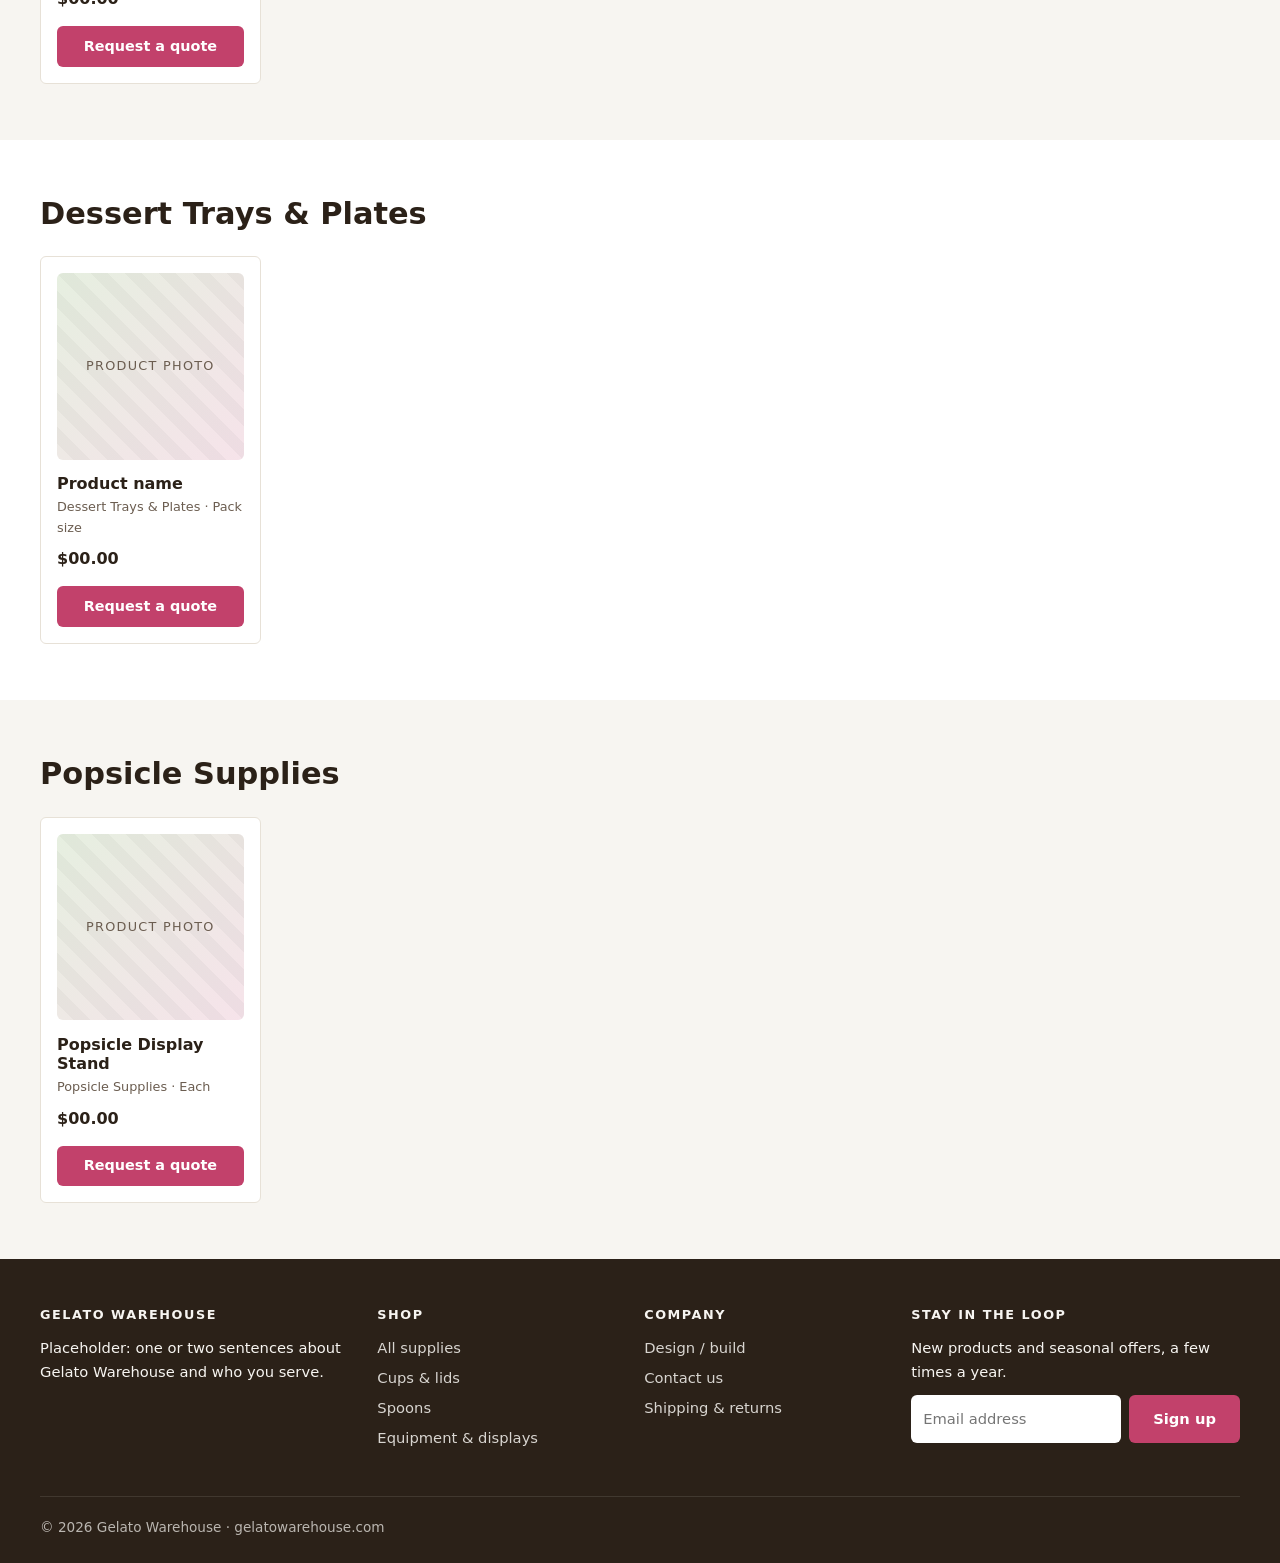
<file: sites/gelatowarehouse/shop.html>
<!doctype html>
<html lang="en">
<head>
  <meta charset="utf-8">
  <meta name="viewport" content="width=device-width, initial-scale=1">
  <title>Shop Supplies | Gelato Warehouse</title>
  <meta name="description" content="Gelato cups, spoons, pans, liners, take-out containers and accessories.">
  <link rel="stylesheet" href="css/style.css">
</head>
<body>
  <div class="topbar">
    <div class="container">
      <span class="hours">Wholesale gelato supplies &amp; equipment</span>
      <span class="contact-links">
        <a href="tel:0000000000">&#9742; (000) 000-0000</a>
        <a href="mailto:info@gelatowarehouse.com">&#9993; info@gelatowarehouse.com</a>
      </span>
    </div>
  </div>

  <header class="brand-row">
    <div class="container">
      <form class="search" role="search" action="shop.html">
        <input type="search" name="q" placeholder="Search products" aria-label="Search products">
        <button type="submit" aria-label="Search">&#128269;</button>
      </form>
      <a class="logo" href="index.html">
        <span class="logo-mark">Gelato <span>Warehouse</span></span>
        <span class="logo-tag">Supplies &middot; Equipment &middot; Displays</span>
      </a>
      <div class="account-links">
        <a href="contact.html">Sign in</a>
        <a href="contact.html">Cart <span class="cart-count">0</span></a>
      </div>
    </div>
  </header>

  <div class="main-nav-bar">
    <div class="container">
      <button class="nav-toggle" aria-expanded="false" aria-controls="site-nav">Menu</button>
      <nav class="site-nav" id="site-nav" aria-label="Main">
        <ul>
            <li><a href="index.html">Home</a></li>
            <li><a href="shop.html" aria-current="page">Shop Supplies</a></li>
            <li><a href="equipment.html">Equipment &amp; Displays</a></li>
            <li><a href="design-build.html">Design / Build</a></li>
            <li><a href="contact.html">Contact</a></li>
        </ul>
      </nav>
    </div>
  </div>

  <main>
    <section class="page-header">
      <div class="container">
        <h1>Shop supplies</h1>
        <p class="lead">Placeholder: everyday supplies for gelato and frozen dessert shops. Call or email for bulk and wholesale pricing.</p>
      </div>
    </section>

    <section class="section">
      <div class="container">
        <div class="category-grid">
          <a class="category" href="#cups-and-lids">
            <div class="ph" role="img" aria-label="Cups &amp; Lids photo placeholder">Cups &amp; Lids</div>
            <h3>Cups &amp; Lids</h3>
          </a>
          <a class="category" href="#spoons-and-spatulas">
            <div class="ph" role="img" aria-label="Spoons &amp; Spatulas photo placeholder">Spoons &amp; Spatulas</div>
            <h3>Spoons &amp; Spatulas</h3>
          </a>
          <a class="category" href="#pans-and-liners">
            <div class="ph" role="img" aria-label="Pans &amp; Liners photo placeholder">Pans &amp; Liners</div>
            <h3>Pans &amp; Liners</h3>
          </a>
          <a class="category" href="#take-out-containers">
            <div class="ph" role="img" aria-label="Take-Out Containers photo placeholder">Take-Out Containers</div>
            <h3>Take-Out Containers</h3>
          </a>
          <a class="category" href="#custom-printed-products">
            <div class="ph" role="img" aria-label="Custom Printed Products photo placeholder">Custom Printed Products</div>
            <h3>Custom Printed Products</h3>
          </a>
          <a class="category" href="#eco-friendly-products">
            <div class="ph" role="img" aria-label="Eco-Friendly Products photo placeholder">Eco-Friendly Products</div>
            <h3>Eco-Friendly Products</h3>
          </a>
          <a class="category" href="#gelato-accessories">
            <div class="ph" role="img" aria-label="Gelato Accessories photo placeholder">Gelato Accessories</div>
            <h3>Gelato Accessories</h3>
          </a>
          <a class="category" href="#dessert-trays-and-plates">
            <div class="ph" role="img" aria-label="Dessert Trays &amp; Plates photo placeholder">Dessert Trays &amp; Plates</div>
            <h3>Dessert Trays &amp; Plates</h3>
          </a>
          <a class="category" href="#popsicle-supplies">
            <div class="ph" role="img" aria-label="Popsicle Supplies photo placeholder">Popsicle Supplies</div>
            <h3>Popsicle Supplies</h3>
          </a>
          <a class="category" href="equipment.html">
            <div class="ph" role="img" aria-label="Equipment &amp; Displays photo placeholder">Equipment &amp; Displays</div>
            <h3>Equipment &amp; Displays</h3>
          </a>
        </div>
      </div>
    </section>

    <section class="section section-muted" id="cups-and-lids">
      <div class="container">
        <h2>Cups &amp; Lids</h2>
        <div class="product-grid">
          <div class="product">
            <div class="ph" role="img" aria-label="Product photo photo placeholder">Product photo</div>
            <h3>Paper Gelato Cups 4 oz</h3>
            <p class="meta">Cups &amp; Lids &middot; Case of 1,000</p>
            <p class="price">$00.00</p>
            <a class="button" href="contact.html">Request a quote</a>
          </div>
          <div class="product">
            <div class="ph" role="img" aria-label="Product photo photo placeholder">Product photo</div>
            <h3>Paper Gelato Cups 6 oz</h3>
            <p class="meta">Cups &amp; Lids &middot; Case of 1,000</p>
            <p class="price">$00.00</p>
            <a class="button" href="contact.html">Request a quote</a>
          </div>
        </div>
      </div>
    </section>

    <section class="section" id="spoons-and-spatulas">
      <div class="container">
        <h2>Spoons &amp; Spatulas</h2>
        <div class="product-grid">
          <div class="product">
            <div class="ph" role="img" aria-label="Product photo photo placeholder">Product photo</div>
            <h3>Multicolor Tasting Spoons</h3>
            <p class="meta">Spoons &amp; Spatulas &middot; Box of 5,000</p>
            <p class="price">$00.00</p>
            <a class="button" href="contact.html">Request a quote</a>
          </div>
        </div>
      </div>
    </section>

    <section class="section section-muted" id="pans-and-liners">
      <div class="container">
        <h2>Pans &amp; Liners</h2>
        <div class="product-grid">
          <div class="product">
            <div class="ph" role="img" aria-label="Product photo photo placeholder">Product photo</div>
            <h3>5 Liter Gelato Pan Liners</h3>
            <p class="meta">Pans &amp; Liners &middot; Case of 150</p>
            <p class="price">$00.00</p>
            <a class="button" href="contact.html">Request a quote</a>
          </div>
          <div class="product">
            <div class="ph" role="img" aria-label="Product photo photo placeholder">Product photo</div>
            <h3>Stainless Steel Gelato Pan 5L</h3>
            <p class="meta">Pans &amp; Liners &middot; Each</p>
            <p class="price">$00.00</p>
            <a class="button" href="contact.html">Request a quote</a>
          </div>
        </div>
      </div>
    </section>

    <section class="section" id="take-out-containers">
      <div class="container">
        <h2>Take-Out Containers</h2>
        <div class="product-grid">
          <div class="product">
            <div class="ph" role="img" aria-label="Product photo photo placeholder">Product photo</div>
            <h3>Insulated Pint Containers</h3>
            <p class="meta">Take-Out Containers &middot; Case of 250</p>
            <p class="price">$00.00</p>
            <a class="button" href="contact.html">Request a quote</a>
          </div>
        </div>
      </div>
    </section>

    <section class="section section-muted" id="custom-printed-products">
      <div class="container">
        <h2>Custom Printed Products</h2>
        <div class="product-grid">
          <div class="product">
            <div class="ph" role="img" aria-label="Product photo photo placeholder">Product photo</div>
            <h3>Product name</h3>
            <p class="meta">Custom Printed Products &middot; Pack size</p>
            <p class="price">$00.00</p>
            <a class="button" href="contact.html">Request a quote</a>
          </div>
        </div>
      </div>
    </section>

    <section class="section" id="eco-friendly-products">
      <div class="container">
        <h2>Eco-Friendly Products</h2>
        <div class="product-grid">
          <div class="product">
            <div class="ph" role="img" aria-label="Product photo photo placeholder">Product photo</div>
            <h3>Product name</h3>
            <p class="meta">Eco-Friendly Products &middot; Pack size</p>
            <p class="price">$00.00</p>
            <a class="button" href="contact.html">Request a quote</a>
          </div>
        </div>
      </div>
    </section>

    <section class="section section-muted" id="gelato-accessories">
      <div class="container">
        <h2>Gelato Accessories</h2>
        <div class="product-grid">
          <div class="product">
            <div class="ph" role="img" aria-label="Product photo photo placeholder">Product photo</div>
            <h3>Flavor Tags, Chalkboard Style</h3>
            <p class="meta">Gelato Accessories &middot; Pack of 20</p>
            <p class="price">$00.00</p>
            <a class="button" href="contact.html">Request a quote</a>
          </div>
        </div>
      </div>
    </section>

    <section class="section" id="dessert-trays-and-plates">
      <div class="container">
        <h2>Dessert Trays &amp; Plates</h2>
        <div class="product-grid">
          <div class="product">
            <div class="ph" role="img" aria-label="Product photo photo placeholder">Product photo</div>
            <h3>Product name</h3>
            <p class="meta">Dessert Trays &amp; Plates &middot; Pack size</p>
            <p class="price">$00.00</p>
            <a class="button" href="contact.html">Request a quote</a>
          </div>
        </div>
      </div>
    </section>

    <section class="section section-muted" id="popsicle-supplies">
      <div class="container">
        <h2>Popsicle Supplies</h2>
        <div class="product-grid">
          <div class="product">
            <div class="ph" role="img" aria-label="Product photo photo placeholder">Product photo</div>
            <h3>Popsicle Display Stand</h3>
            <p class="meta">Popsicle Supplies &middot; Each</p>
            <p class="price">$00.00</p>
            <a class="button" href="contact.html">Request a quote</a>
          </div>
        </div>
      </div>
    </section>
  </main>

  <footer class="site-footer">
    <div class="container">
      <div class="footer-grid">
        <div>
          <h4>Gelato Warehouse</h4>
          <p>Placeholder: one or two sentences about Gelato Warehouse and who you serve.</p>
        </div>
        <div>
          <h4>Shop</h4>
          <ul>
            <li><a href="shop.html">All supplies</a></li>
            <li><a href="shop.html#cups-and-lids">Cups &amp; lids</a></li>
            <li><a href="shop.html#spoons-and-spatulas">Spoons</a></li>
            <li><a href="equipment.html">Equipment &amp; displays</a></li>
          </ul>
        </div>
        <div>
          <h4>Company</h4>
          <ul>
            <li><a href="design-build.html">Design / build</a></li>
            <li><a href="contact.html">Contact us</a></li>
            <li><a href="contact.html">Shipping &amp; returns</a></li>
          </ul>
        </div>
        <div>
          <h4>Stay in the loop</h4>
          <p>New products and seasonal offers, a few times a year.</p>
          <!-- TODO: connect to an email service (e.g. Mailchimp) once chosen. -->
          <form class="newsletter" action="#" method="post">
            <input type="email" name="email" placeholder="Email address" aria-label="Email address" required>
            <button class="button" type="submit">Sign up</button>
          </form>
        </div>
      </div>
      <p class="footer-bottom">&copy; <span data-year></span> Gelato Warehouse &middot; gelatowarehouse.com</p>
    </div>
  </footer>

  <script src="js/main.js"></script>
</body>
</html>
</file>
<file: sites/_template/css/style.css>
/* ==========================================================================
   Site styles
   Change the values in :root to rebrand a site; the rest follows them.
   ========================================================================== */

:root {
  --color-bg: #ffffff;
  --color-surface: #f5f5f4;
  --color-text: #1c1917;
  --color-muted: #57534e;
  --color-accent: #b45309;
  --color-accent-text: #ffffff;
  --color-border: #e7e5e4;

  --font-body: system-ui, -apple-system, "Segoe UI", Roboto, sans-serif;
  --font-heading: var(--font-body);

  --max-width: 1100px;
  --radius: 8px;
  --space: 1rem;
}

/* Reset ------------------------------------------------------------------ */
*, *::before, *::after { box-sizing: border-box; }
body, h1, h2, h3, p, ul, figure { margin: 0; }
img { max-width: 100%; display: block; }

/* Base ------------------------------------------------------------------- */
body {
  font-family: var(--font-body);
  line-height: 1.6;
  color: var(--color-text);
  background: var(--color-bg);
}
h1, h2, h3 { font-family: var(--font-heading); line-height: 1.2; }
h1 { font-size: clamp(2rem, 5vw, 3.25rem); }
h2 { font-size: clamp(1.5rem, 3vw, 2rem); margin-bottom: var(--space); }
a { color: var(--color-accent); }

.container {
  width: min(100% - 2rem, var(--max-width));
  margin-inline: auto;
}

/* Header & nav ----------------------------------------------------------- */
.site-header {
  border-bottom: 1px solid var(--color-border);
  background: var(--color-bg);
  position: sticky;
  top: 0;
  z-index: 10;
}
.site-header .container {
  display: flex;
  align-items: center;
  justify-content: space-between;
  min-height: 4rem;
}
.logo {
  font-weight: 700;
  font-size: 1.25rem;
  color: var(--color-text);
  text-decoration: none;
}
.nav-toggle {
  display: none;
  background: none;
  border: 1px solid var(--color-border);
  border-radius: var(--radius);
  padding: 0.4rem 0.7rem;
  font: inherit;
  cursor: pointer;
}
.site-nav ul {
  display: flex;
  gap: 1.5rem;
  list-style: none;
  padding: 0;
}
.site-nav a {
  color: var(--color-text);
  text-decoration: none;
}
.site-nav a:hover,
.site-nav a[aria-current="page"] { color: var(--color-accent); }

@media (max-width: 700px) {
  .nav-toggle { display: block; }
  .site-nav {
    display: none;
    position: absolute;
    top: 100%;
    left: 0;
    right: 0;
    background: var(--color-bg);
    border-bottom: 1px solid var(--color-border);
  }
  .site-nav.is-open { display: block; }
  .site-nav ul {
    flex-direction: column;
    gap: 0;
    padding: 0.5rem 1rem 1rem;
  }
  .site-nav a { display: block; padding: 0.5rem 0; }
}

/* Sections --------------------------------------------------------------- */
.hero {
  padding: 5rem 0;
  background: var(--color-surface);
}
.hero p {
  font-size: 1.2rem;
  color: var(--color-muted);
  max-width: 40rem;
  margin: 1rem 0 2rem;
}
.section { padding: 4rem 0; }
.section-muted { background: var(--color-surface); }

.grid {
  display: grid;
  gap: 1.5rem;
  grid-template-columns: repeat(auto-fit, minmax(240px, 1fr));
}
.card {
  background: var(--color-bg);
  border: 1px solid var(--color-border);
  border-radius: var(--radius);
  padding: 1.5rem;
}
.card h3 { margin-bottom: 0.5rem; }
.card p { color: var(--color-muted); }

.button {
  display: inline-block;
  background: var(--color-accent);
  color: var(--color-accent-text);
  padding: 0.75rem 1.5rem;
  border-radius: var(--radius);
  text-decoration: none;
  font-weight: 600;
}
.button:hover { filter: brightness(1.1); }

/* Forms ------------------------------------------------------------------ */
.form { display: grid; gap: 1rem; max-width: 36rem; }
.form label { display: grid; gap: 0.35rem; font-weight: 600; }
.form input, .form textarea {
  font: inherit;
  padding: 0.65rem 0.75rem;
  border: 1px solid var(--color-border);
  border-radius: var(--radius);
}
.form button { justify-self: start; border: 0; cursor: pointer; font: inherit; }

/* Footer ----------------------------------------------------------------- */
.site-footer {
  border-top: 1px solid var(--color-border);
  padding: 2rem 0;
  color: var(--color-muted);
  font-size: 0.9rem;
}
</file>
<file: sites/fmdisplayconcepts/css/style.css>
/* ==========================================================================
   Site styles
   Change the values in :root to rebrand a site; the rest follows them.
   ========================================================================== */

:root {
  --color-bg: #ffffff;
  --color-surface: #f5f5f4;
  --color-text: #1c1917;
  --color-muted: #57534e;
  --color-accent: #b45309;
  --color-accent-text: #ffffff;
  --color-border: #e7e5e4;

  --font-body: system-ui, -apple-system, "Segoe UI", Roboto, sans-serif;
  --font-heading: var(--font-body);

  --max-width: 1100px;
  --radius: 8px;
  --space: 1rem;
}

/* Reset ------------------------------------------------------------------ */
*, *::before, *::after { box-sizing: border-box; }
body, h1, h2, h3, p, ul, figure { margin: 0; }
img { max-width: 100%; display: block; }

/* Base ------------------------------------------------------------------- */
body {
  font-family: var(--font-body);
  line-height: 1.6;
  color: var(--color-text);
  background: var(--color-bg);
}
h1, h2, h3 { font-family: var(--font-heading); line-height: 1.2; }
h1 { font-size: clamp(2rem, 5vw, 3.25rem); }
h2 { font-size: clamp(1.5rem, 3vw, 2rem); margin-bottom: var(--space); }
a { color: var(--color-accent); }

.container {
  width: min(100% - 2rem, var(--max-width));
  margin-inline: auto;
}

/* Header & nav ----------------------------------------------------------- */
.site-header {
  border-bottom: 1px solid var(--color-border);
  background: var(--color-bg);
  position: sticky;
  top: 0;
  z-index: 10;
}
.site-header .container {
  display: flex;
  align-items: center;
  justify-content: space-between;
  min-height: 4rem;
}
.logo {
  font-weight: 700;
  font-size: 1.25rem;
  color: var(--color-text);
  text-decoration: none;
}
.nav-toggle {
  display: none;
  background: none;
  border: 1px solid var(--color-border);
  border-radius: var(--radius);
  padding: 0.4rem 0.7rem;
  font: inherit;
  cursor: pointer;
}
.site-nav ul {
  display: flex;
  gap: 1.5rem;
  list-style: none;
  padding: 0;
}
.site-nav a {
  color: var(--color-text);
  text-decoration: none;
}
.site-nav a:hover,
.site-nav a[aria-current="page"] { color: var(--color-accent); }

@media (max-width: 700px) {
  .nav-toggle { display: block; }
  .site-nav {
    display: none;
    position: absolute;
    top: 100%;
    left: 0;
    right: 0;
    background: var(--color-bg);
    border-bottom: 1px solid var(--color-border);
  }
  .site-nav.is-open { display: block; }
  .site-nav ul {
    flex-direction: column;
    gap: 0;
    padding: 0.5rem 1rem 1rem;
  }
  .site-nav a { display: block; padding: 0.5rem 0; }
}

/* Sections --------------------------------------------------------------- */
.hero {
  padding: 5rem 0;
  background: var(--color-surface);
}
.hero p {
  font-size: 1.2rem;
  color: var(--color-muted);
  max-width: 40rem;
  margin: 1rem 0 2rem;
}
.section { padding: 4rem 0; }
.section-muted { background: var(--color-surface); }

.grid {
  display: grid;
  gap: 1.5rem;
  grid-template-columns: repeat(auto-fit, minmax(240px, 1fr));
}
.card {
  background: var(--color-bg);
  border: 1px solid var(--color-border);
  border-radius: var(--radius);
  padding: 1.5rem;
}
.card h3 { margin-bottom: 0.5rem; }
.card p { color: var(--color-muted); }

.button {
  display: inline-block;
  background: var(--color-accent);
  color: var(--color-accent-text);
  padding: 0.75rem 1.5rem;
  border-radius: var(--radius);
  text-decoration: none;
  font-weight: 600;
}
.button:hover { filter: brightness(1.1); }

/* Forms ------------------------------------------------------------------ */
.form { display: grid; gap: 1rem; max-width: 36rem; }
.form label { display: grid; gap: 0.35rem; font-weight: 600; }
.form input, .form textarea {
  font: inherit;
  padding: 0.65rem 0.75rem;
  border: 1px solid var(--color-border);
  border-radius: var(--radius);
}
.form button { justify-self: start; border: 0; cursor: pointer; font: inherit; }

/* Footer ----------------------------------------------------------------- */
.site-footer {
  border-top: 1px solid var(--color-border);
  padding: 2rem 0;
  color: var(--color-muted);
  font-size: 0.9rem;
}
</file>
<file: sites/gelatowarehouse/css/style.css>
/* ==========================================================================
   Gelato Warehouse: supplies & equipment store
   Change the values in :root to adjust the brand; the rest follows them.
   ========================================================================== */

:root {
  --color-bg: #ffffff;
  --color-surface: #f7f5f1;          /* warm cream */
  --color-nav: #2f6b4f;              /* pistachio-dark green */
  --color-nav-text: #ffffff;
  --color-text: #2b2118;             /* dark chocolate */
  --color-muted: #6b5d50;
  --color-accent: #c2416b;           /* raspberry */
  --color-accent-text: #ffffff;
  --color-border: #e7e1d7;
  --color-dark: #2b2118;
  --color-dark-text: #f7f5f1;

  --font-body: system-ui, -apple-system, "Segoe UI", Roboto, sans-serif;
  --font-heading: var(--font-body);

  --max-width: 1200px;
  --radius: 6px;
}

/* Reset ------------------------------------------------------------------ */
*, *::before, *::after { box-sizing: border-box; }
body, h1, h2, h3, h4, p, ul, figure { margin: 0; }
ul { padding: 0; list-style: none; }
img { max-width: 100%; display: block; }

/* Base ------------------------------------------------------------------- */
body {
  font-family: var(--font-body);
  line-height: 1.6;
  color: var(--color-text);
  background: var(--color-bg);
}
h1, h2, h3, h4 { font-family: var(--font-heading); line-height: 1.2; }
h1 { font-size: clamp(1.9rem, 4.5vw, 3rem); }
h2 { font-size: clamp(1.4rem, 3vw, 1.9rem); margin-bottom: 1.5rem; }
a { color: var(--color-accent); }

.container {
  width: min(100% - 2rem, var(--max-width));
  margin-inline: auto;
}
.section { padding: 3.5rem 0; }
.section-muted { background: var(--color-surface); }
.center { text-align: center; }
.lead { font-size: 1.1rem; color: var(--color-muted); max-width: 46rem; }
.center .lead { margin-inline: auto; }

/* Utility bar ------------------------------------------------------------ */
.topbar {
  background: var(--color-dark);
  color: var(--color-dark-text);
  font-size: 0.85rem;
}
.topbar .container {
  display: flex;
  flex-wrap: wrap;
  justify-content: space-between;
  gap: 0.25rem 1.5rem;
  padding: 0.45rem 0;
}
.topbar a { color: inherit; text-decoration: none; }
.topbar a:hover { text-decoration: underline; }
.topbar .contact-links { display: flex; gap: 1.25rem; flex-wrap: wrap; }

/* Brand row -------------------------------------------------------------- */
.brand-row .container {
  display: grid;
  grid-template-columns: 1fr auto 1fr;
  align-items: center;
  gap: 1rem;
  padding: 1.25rem 0;
}
.search {
  display: flex;
  border: 1px solid var(--color-border);
  border-radius: 999px;
  overflow: hidden;
  max-width: 280px;
}
.search input {
  flex: 1;
  min-width: 0;
  border: 0;
  padding: 0.5rem 0.9rem;
  font: inherit;
  font-size: 0.9rem;
}
.search button {
  border: 0;
  background: none;
  padding: 0 0.9rem;
  cursor: pointer;
  color: var(--color-muted);
  font: inherit;
}
.logo {
  text-align: center;
  text-decoration: none;
  color: var(--color-text);
  line-height: 1.1;
}
.logo-mark {
  display: block;
  font-family: Georgia, "Times New Roman", serif;
  font-size: clamp(1.6rem, 4vw, 2.3rem);
  font-weight: 700;
  letter-spacing: -0.01em;
}
.logo-mark span { color: var(--color-accent); }
.logo-tag {
  display: block;
  font-size: 0.75rem;
  letter-spacing: 0.12em;
  text-transform: uppercase;
  color: var(--color-muted);
}
.account-links {
  justify-self: end;
  display: flex;
  gap: 1rem;
  font-size: 0.9rem;
}
.account-links a { color: var(--color-text); text-decoration: none; }
.cart-count {
  display: inline-block;
  min-width: 1.4em;
  padding: 0 0.35em;
  border-radius: 999px;
  background: var(--color-accent);
  color: var(--color-accent-text);
  font-size: 0.75rem;
  text-align: center;
}

/* Main nav --------------------------------------------------------------- */
.main-nav-bar { position: sticky; top: 0; z-index: 10; }
.main-nav-bar { background: var(--color-nav); }
.main-nav-bar .container { display: flex; align-items: center; min-height: 3.25rem; }
.nav-toggle {
  display: none;
  background: none;
  border: 1px solid rgba(255, 255, 255, 0.5);
  color: var(--color-nav-text);
  border-radius: var(--radius);
  padding: 0.35rem 0.8rem;
  font: inherit;
  cursor: pointer;
}
.site-nav ul { display: flex; flex-wrap: wrap; gap: 0.25rem 2rem; }
.site-nav a {
  color: var(--color-nav-text);
  text-decoration: none;
  font-size: 0.85rem;
  font-weight: 700;
  letter-spacing: 0.06em;
  text-transform: uppercase;
  padding: 0.9rem 0;
  display: inline-block;
  border-bottom: 3px solid transparent;
}
.site-nav a:hover,
.site-nav a[aria-current="page"] { border-bottom-color: var(--color-nav-text); }

/* Hero banner ------------------------------------------------------------ */
.banner {
  margin-top: 2rem;
  border-radius: var(--radius);
  overflow: hidden;
  display: grid;
  grid-template-columns: 1.1fr 1fr;
  background: var(--color-dark);
  color: var(--color-dark-text);
}
.banner-text { padding: clamp(1.5rem, 4vw, 3.5rem); align-self: center; }
.banner-text .eyebrow {
  text-transform: uppercase;
  letter-spacing: 0.14em;
  font-size: 0.8rem;
  color: #f2b8c9;
  font-weight: 700;
}
.banner-text h1 { margin: 0.5rem 0 1rem; }
.banner-text p { color: #e3dcd2; margin-bottom: 1.75rem; max-width: 32rem; }
.banner .ph { border-radius: 0; min-height: 300px; aspect-ratio: auto; }

/* Buttons ---------------------------------------------------------------- */
.button {
  display: inline-block;
  background: var(--color-accent);
  color: var(--color-accent-text);
  padding: 0.75rem 1.5rem;
  border-radius: var(--radius);
  text-decoration: none;
  font-weight: 700;
  border: 0;
  cursor: pointer;
  font: inherit;
  font-weight: 700;
}
.button:hover { filter: brightness(1.08); }
.button-outline {
  background: transparent;
  color: var(--color-accent);
  border: 2px solid var(--color-accent);
}

/* Image placeholders: swap each .ph for an <img> when photos are ready --- */
.ph {
  display: grid;
  place-items: center;
  aspect-ratio: 4 / 3;
  border-radius: var(--radius);
  background:
    repeating-linear-gradient(45deg, transparent 0 12px, rgba(0, 0, 0, 0.03) 12px 24px),
    linear-gradient(135deg, #e6efe0, #f6e3ea);
  color: var(--color-muted);
  font-size: 0.8rem;
  text-transform: uppercase;
  letter-spacing: 0.1em;
  text-align: center;
  padding: 1rem;
}

/* Category grid ---------------------------------------------------------- */
.category-grid {
  display: grid;
  gap: 2rem 1.5rem;
  grid-template-columns: repeat(auto-fill, minmax(200px, 1fr));
}
.category {
  text-decoration: none;
  color: var(--color-text);
}
.category .ph { margin-bottom: 0.75rem; transition: transform 0.2s; }
.category:hover .ph { transform: translateY(-3px); }
.category h3 {
  font-size: 0.85rem;
  letter-spacing: 0.08em;
  text-transform: uppercase;
}

/* "Who we are" band ------------------------------------------------------ */
.band {
  background: var(--color-nav);
  color: var(--color-nav-text);
  text-align: center;
}
.band p { max-width: 46rem; margin: 0 auto 1rem; opacity: 0.95; }
.band .button { margin-top: 0.75rem; background: var(--color-bg); color: var(--color-nav); }

/* Product cards ---------------------------------------------------------- */
.product-grid {
  display: grid;
  gap: 1.5rem;
  grid-template-columns: repeat(auto-fill, minmax(220px, 1fr));
}
.product {
  border: 1px solid var(--color-border);
  border-radius: var(--radius);
  padding: 1rem;
  background: var(--color-bg);
  display: flex;
  flex-direction: column;
}
.product .ph { aspect-ratio: 1; margin-bottom: 0.9rem; }
.product h3 { font-size: 1rem; margin-bottom: 0.25rem; }
.product .meta { font-size: 0.8rem; color: var(--color-muted); }
.product .price { font-weight: 700; margin: 0.5rem 0 0.9rem; }
.product .button { margin-top: auto; text-align: center; padding: 0.55rem 1rem; font-size: 0.9rem; }

/* Feature list ----------------------------------------------------------- */
.features {
  display: grid;
  gap: 1.5rem;
  grid-template-columns: repeat(auto-fit, minmax(220px, 1fr));
}
.feature { text-align: center; padding: 1rem; }
.feature .icon {
  width: 3.25rem;
  height: 3.25rem;
  margin: 0 auto 0.85rem;
  border-radius: 50%;
  display: grid;
  place-items: center;
  background: var(--color-bg);
  border: 2px solid var(--color-nav);
  color: var(--color-nav);
  font-size: 1.3rem;
}
.feature h3 { font-size: 1.05rem; margin-bottom: 0.35rem; }
.feature p { color: var(--color-muted); font-size: 0.95rem; }

/* Reviews ---------------------------------------------------------------- */
.reviews {
  display: grid;
  gap: 1.5rem;
  grid-template-columns: repeat(auto-fit, minmax(240px, 1fr));
}
.review {
  border: 1px solid var(--color-border);
  border-radius: var(--radius);
  padding: 1.5rem;
}
.stars { color: #d99a1e; letter-spacing: 0.15em; margin-bottom: 0.5rem; }
.review p { color: var(--color-muted); margin-bottom: 0.75rem; }
.review cite { font-style: normal; font-weight: 700; font-size: 0.9rem; }

/* Split section (image + text) ------------------------------------------- */
.split {
  display: grid;
  gap: 2.5rem;
  grid-template-columns: 1fr 1fr;
  align-items: center;
}
.split ul { margin: 1rem 0 1.5rem; }
.split li { padding: 0.35rem 0 0.35rem 1.5rem; position: relative; }
.split li::before { content: "✓"; position: absolute; left: 0; color: var(--color-nav); font-weight: 700; }

/* Steps ------------------------------------------------------------------ */
.steps {
  display: grid;
  gap: 1.5rem;
  grid-template-columns: repeat(auto-fit, minmax(200px, 1fr));
  counter-reset: step;
}
.step {
  background: var(--color-bg);
  border: 1px solid var(--color-border);
  border-radius: var(--radius);
  padding: 1.5rem;
  counter-increment: step;
}
.step::before {
  content: counter(step);
  display: grid;
  place-items: center;
  width: 2rem;
  height: 2rem;
  border-radius: 50%;
  background: var(--color-accent);
  color: var(--color-accent-text);
  font-weight: 700;
  margin-bottom: 0.75rem;
}
.step h3 { font-size: 1.05rem; margin-bottom: 0.35rem; }
.step p { color: var(--color-muted); font-size: 0.95rem; }

/* Page header ------------------------------------------------------------ */
.page-header { background: var(--color-surface); padding: 2.75rem 0; }
.page-header .lead { margin-top: 0.75rem; }

/* Forms ------------------------------------------------------------------ */
.form { display: grid; gap: 1rem; }
.form label { display: grid; gap: 0.35rem; font-weight: 600; font-size: 0.95rem; }
.form input, .form textarea, .form select {
  font: inherit;
  padding: 0.65rem 0.75rem;
  border: 1px solid var(--color-border);
  border-radius: var(--radius);
  background: var(--color-bg);
}
.form .button { justify-self: start; }
.contact-card p { margin-bottom: 0.75rem; }
.contact-card strong { display: block; }

/* Newsletter ------------------------------------------------------------- */
.newsletter { display: flex; gap: 0.5rem; max-width: 26rem; margin-top: 0.75rem; }
.newsletter input {
  flex: 1;
  min-width: 0;
  font: inherit;
  padding: 0.6rem 0.75rem;
  border: 0;
  border-radius: var(--radius);
}

/* Footer ----------------------------------------------------------------- */
.site-footer {
  background: var(--color-dark);
  color: var(--color-dark-text);
  padding: 3rem 0 1.5rem;
  font-size: 0.92rem;
}
.footer-grid {
  display: grid;
  gap: 2rem;
  grid-template-columns: 1.3fr 1fr 1fr 1.4fr;
}
.site-footer h4 {
  font-size: 0.8rem;
  letter-spacing: 0.12em;
  text-transform: uppercase;
  margin-bottom: 0.85rem;
}
.site-footer li { margin-bottom: 0.4rem; }
.site-footer a { color: var(--color-dark-text); text-decoration: none; opacity: 0.85; }
.site-footer a:hover { opacity: 1; text-decoration: underline; }
.footer-bottom {
  border-top: 1px solid rgba(255, 255, 255, 0.15);
  margin-top: 2.5rem;
  padding-top: 1.25rem;
  opacity: 0.7;
  font-size: 0.85rem;
}

/* Responsive ------------------------------------------------------------- */
@media (max-width: 860px) {
  .brand-row .container { grid-template-columns: 1fr; justify-items: center; }
  .brand-row .search { order: 2; max-width: 100%; width: 100%; }
  .account-links { justify-self: center; order: 3; }
  .banner, .split { grid-template-columns: 1fr; }
  .banner .ph { min-height: 200px; }
  .footer-grid { grid-template-columns: 1fr 1fr; }
}

@media (max-width: 700px) {
  .topbar .hours { display: none; }
  .nav-toggle { display: block; }
  .site-nav {
    display: none;
    position: absolute;
    top: 100%;
    left: 0;
    right: 0;
    background: var(--color-nav);
  }
  .site-nav.is-open { display: block; }
  .site-nav ul { flex-direction: column; gap: 0; padding: 0.25rem 1rem 1rem; }
  .site-nav a { display: block; padding: 0.7rem 0; border-bottom: 1px solid rgba(255, 255, 255, 0.15); }
  .footer-grid { grid-template-columns: 1fr; }
}
.split.top { align-items: start; }
</file>
